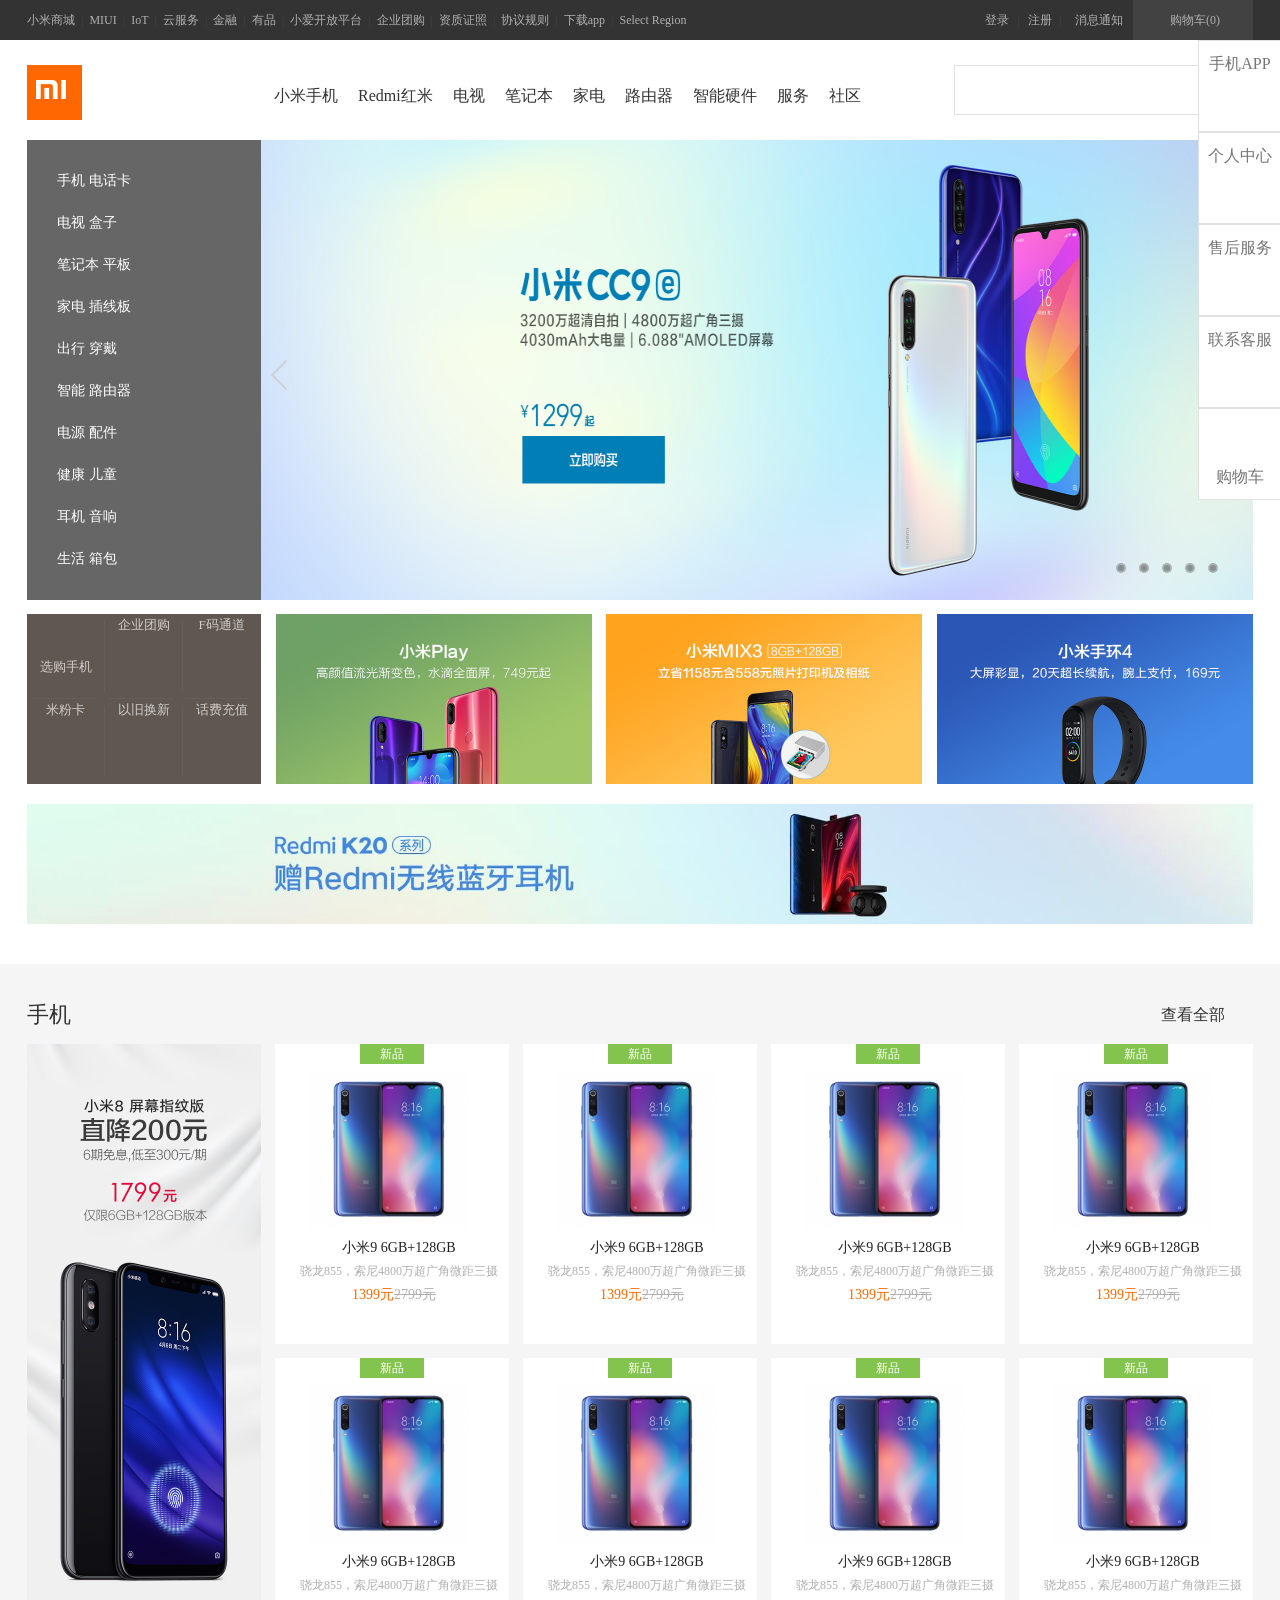
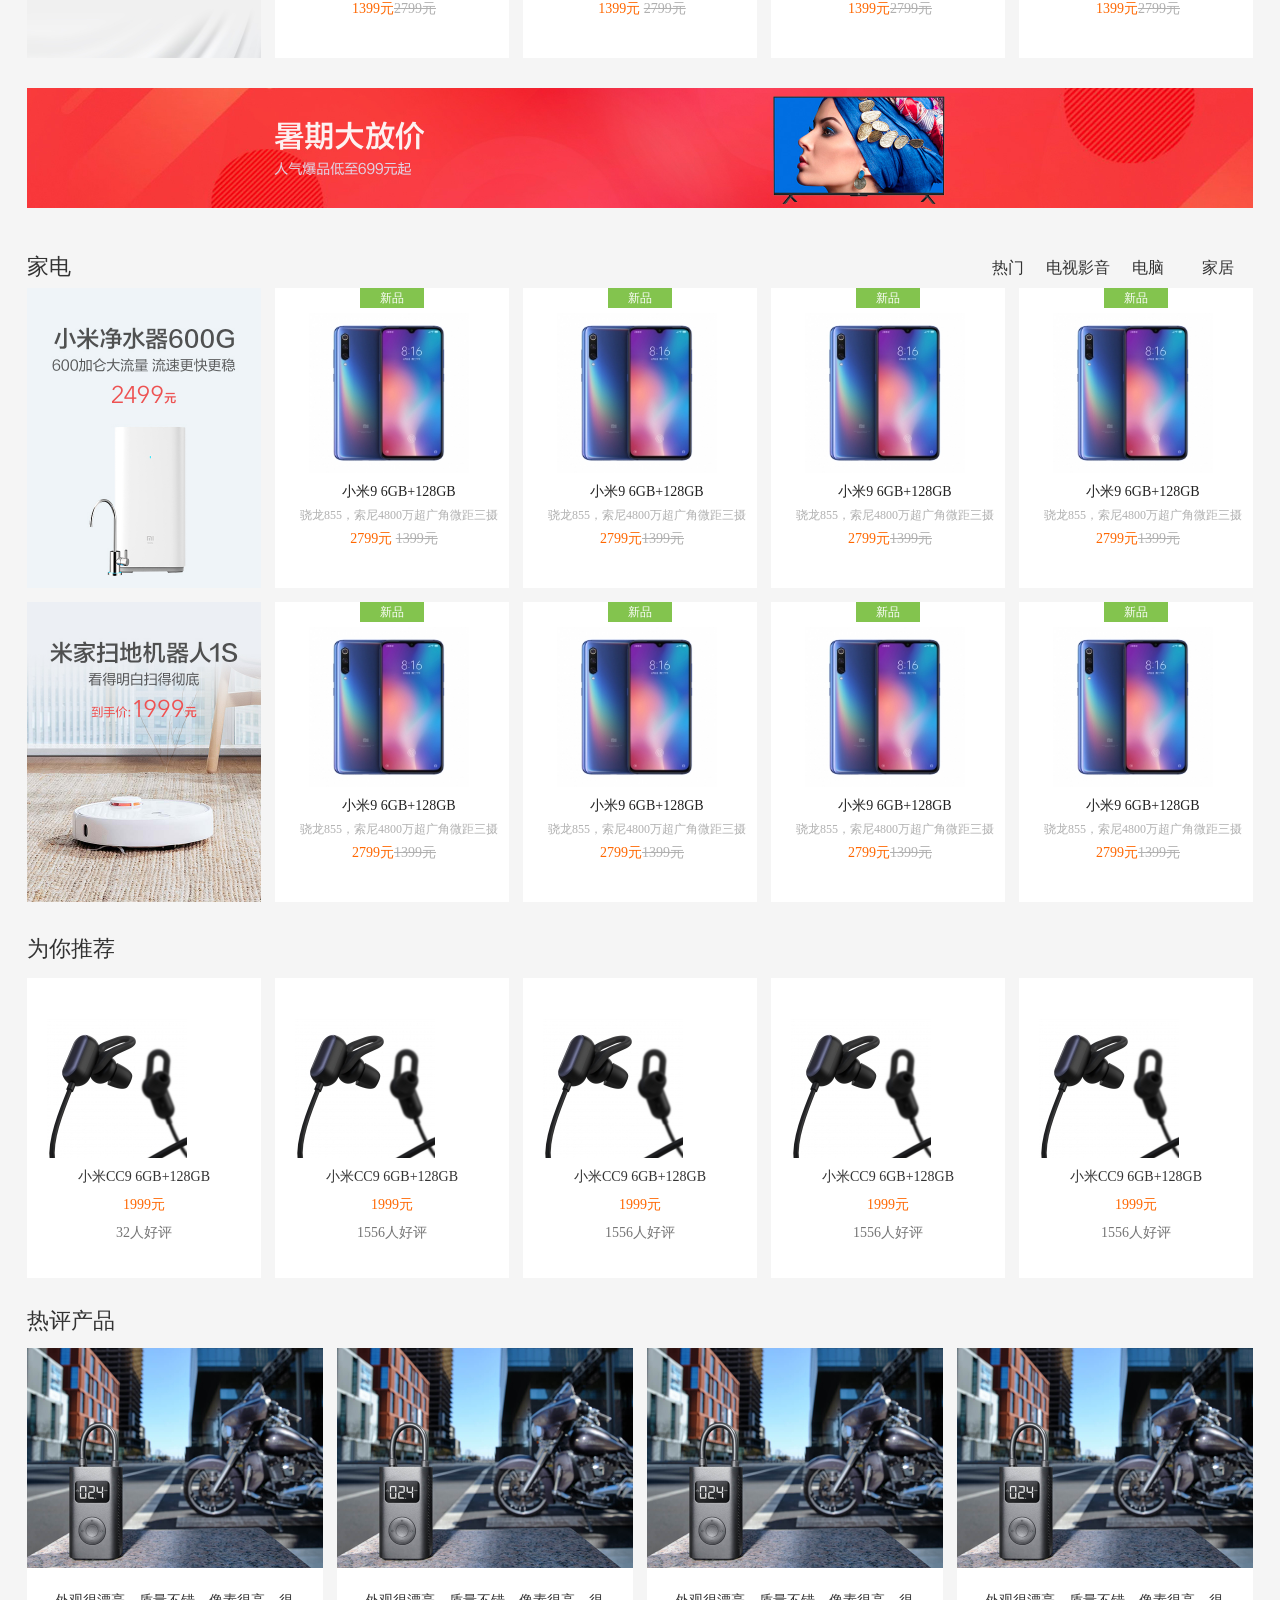
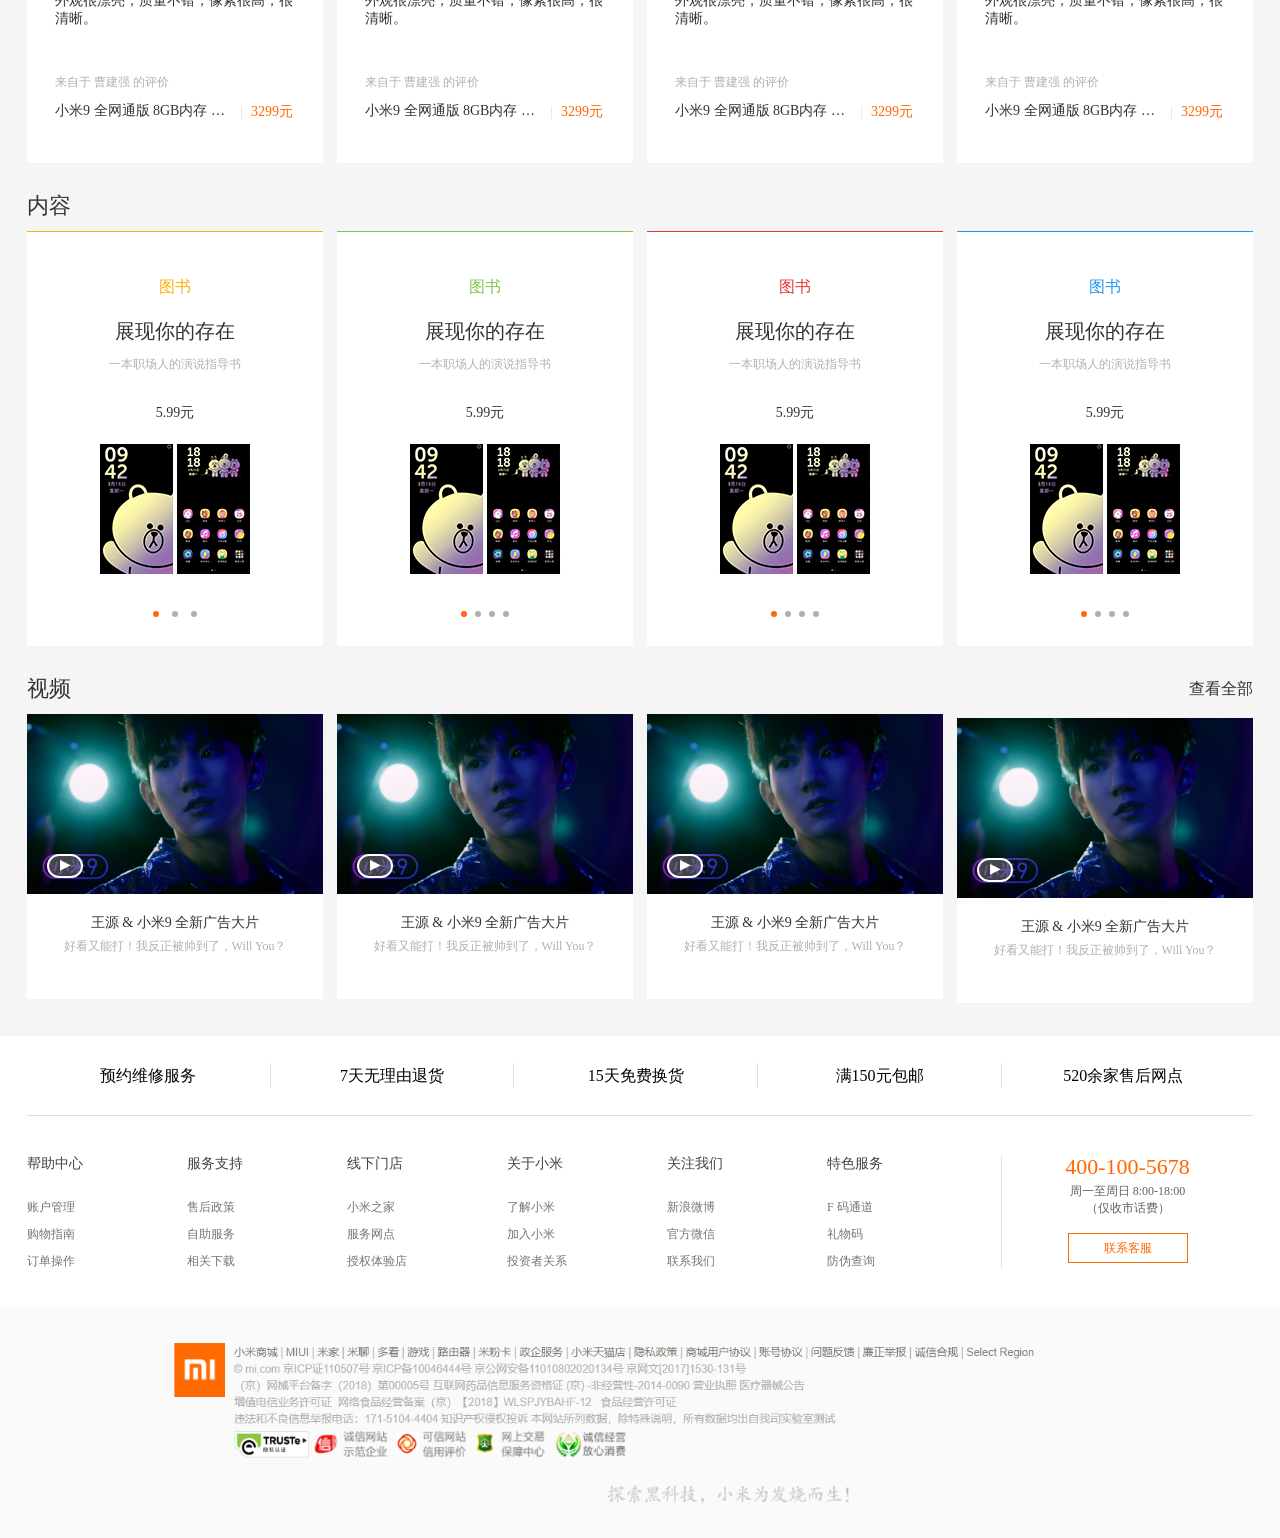
<file: 123/index.html>
<!doctype html>
<html lang="en">
<head>
    <meta charset="UTF-8">
    <meta names="viewport"
          content="width=device-width, user-scalable=no, initial-scale=1.0, maximum-scale=1.0, minimum-scale=1.0">
    <meta http-equiv="X-UA-Compatible" content="ie=edge">
    <title>小米商城 - 小米CC9、小米MIX 3、Redmi K20，小米电视官方网站</title>
    <link rel="stylesheet" href="./xiaomi.css">
    <link rel="stylesheet" href="https://at.alicdn.com/t/font_1303385_2ws49u6u47h.css">
    <link rel="stylesheet" href="https://at.alicdn.com/t/font_1303387_oj8tyqdq9a.css">
    <link rel="stylesheet" href="//at.alicdn.com/t/font_1303387_d3hp3m8s98.css">
    <link rel="stylesheet" href="//at.alicdn.com/t/font_1303387_ptka1k4h9s.css">
    <link rel="stylesheet" href="//at.alicdn.com/t/font_1303387_61enorj7rtx.css">
    <link rel="stylesheet" href="//at.alicdn.com/t/font_1303387_945phf3u0t.css">
    <link rel="stylesheet" href="//at.alicdn.com/t/font_1303387_bhmcpqgx8bw.css">
    <link rel="stylesheet" href="//at.alicdn.com/t/font_1303387_l34leud7vu.css">
</head>
<body>
<div class="site-topbar">
    <div class="container">
        <div class="containerleft">
            <a href=""class="nofollow">小米商城</a>        <span class="sep">|</span>
            <a href=""class="nofollow">MIUI</a>           <span class="sep">|</span>
            <a href=""class="nofollow">IoT</a>            <span class="sep">|</span>
            <a href=""class="nofollow">云服务</a>         <span class="sep">|</span>
            <a href=""class="nofollow">金融</a>           <span class="sep">|</span>
            <a href=""class="nofollow">有品</a>           <span class="sep">|</span>
            <a href=""class="nofollow">小爱开放平台</a>   <span class="sep">|</span>
            <a href=""class="nofollow">企业团购</a>       <span class="sep">|</span>
            <a href=""class="nofollow">资质证照</a>       <span class="sep">|</span>
            <a href=""class="nofollow">协议规则</a>       <span class="sep">|</span>
            <a href=""class="nofollow">下载app
            <span class="box">
            <em></em>
                <img src="img/download.png" alt=""class="download">
                <span class="xmscapp">小米商城APP</span>
            </span></a>        <span class="sep">|</span>
            <a href=""class="nofollow">Select Region</a>
        </div>
        <div class="shopcar">
           <i class="iconfont icon-gouwuchekong"></i>
            <span href="" class="shopcar1">
                购物车(0)
            </span>
            <div class="car">购物车中还没有商品，赶紧选购吧！</div>
        </div>
        <div class="denglu">
            <a href="" class="denglu1">登录</a> <span class="sep1">|</span>
            <a href="" class="denglu1">注册</a> <span class="sep1">|</span>
            <a href="" class="denglu2">消息通知</a>

        </div>

    </div>
</div>


<!--头部-->
<div class="sit-header">
    <div class="container1">
        <div class="logo">
            <img src="img/mi-logo.png" alt="">
        </div>
        <div class="daohanglan">
            <div class="kong"></div>
            <div class="dh">小米手机
                <div class="dhbottom">
                    <div class="xiala">

                        <div class="xiala-box">
                            <div class="boxtop">新品</div>
                            <div class="boximg"><img src="img/boximg1.png" alt=""></div>
                            <div class="boxname">小米CC9</div>
                            <div class="boxjg">1799元起</div>
                        </div>
                        <div class="boxshu"></div>
                        <div class="xiala-box">
                            <div class="boxtop">新品</div>
                            <div class="boximg"><img src="img/boximg1.png" alt=""></div>
                            <div class="boxname">小米CC9</div>
                            <div class="boxjg">1799元起</div>
                        </div>
                        <div class="boxshu"></div><div class="xiala-box">
                            <div class="boxtop">新品</div>
                            <div class="boximg"><img src="img/boximg1.png" alt=""></div>
                            <div class="boxname">小米CC9</div>
                            <div class="boxjg">1799元起</div>
                        </div>
                        <div class="boxshu"></div><div class="xiala-box">
                            <div class="boxtop">新品</div>
                            <div class="boximg"><img src="img/boximg1.png" alt=""></div>
                            <div class="boxname">小米CC9</div>
                            <div class="boxjg">1799元起</div>
                        </div>
                        <div class="boxshu"></div>
                        <div class="xiala-box">
                            <div class="boxtop">新品</div>
                            <div class="boximg"><img src="img/boximg1.png" alt=""></div>
                            <div class="boxname">小米CC9</div>
                            <div class="boxjg">1799元起</div>
                        </div>
                        <div class="boxshu"></div>
                        <div class="xiala-box">
                            <div class="boxtop">新品</div>
                            <div class="boximg"><img src="img/boximg1.png" alt=""></div>
                            <div class="boxname">小米CC9</div>
                            <div class="boxjg">1799元起</div>
                        </div>
                    </div>
                </div></div>
            <div class="dh">Redmi红米
                <div class="dhbottom">
                    <div class="xiala">

                        <div class="xiala-box">
                            <div class="boxtop">新品</div>
                            <div class="boximg"><img src="img/red.jpg" alt=""></div>
                            <div class="boxname">Redmi K20 Pro</div>
                            <div class="boxjg">1799元起</div>
                        </div>
                        <div class="boxshu"></div>
                          <div class="xiala-box">
                            <div class="boxtop">新品</div>
                            <div class="boximg"><img src="img/red.jpg" alt=""></div>
                            <div class="boxname">Redmi K20 Pro</div>
                            <div class="boxjg">1799元起</div>
                        </div>
                         <div class="xiala-box">
                            <div class="boxtop">新品</div>
                            <div class="boximg"><img src="img/red.jpg" alt=""></div>
                            <div class="boxname">Redmi K20 Pro</div>
                            <div class="boxjg">1799元起</div>
                        </div>
                          <div class="xiala-box">
                            <div class="boxtop">新品</div>
                            <div class="boximg"><img src="img/red.jpg" alt=""></div>
                            <div class="boxname">Redmi K20 Pro</div>
                            <div class="boxjg">1799元起</div>
                        </div>
                        <div class="boxshu"></div>
                         <div class="xiala-box">
                            <div class="boxtop">新品</div>
                            <div class="boximg"><img src="img/red.jpg" alt=""></div>
                            <div class="boxname">Redmi K20 Pro</div>
                            <div class="boxjg">1799元起</div>
                        </div>
                        <div class="boxshu"></div>
                         <div class="xiala-box">
                            <div class="boxtop">新品</div>
                            <div class="boximg"><img src="img/red.jpg" alt=""></div>
                            <div class="boxname">Redmi K20 Pro</div>
                            <div class="boxjg">1799元起</div>
                        </div>
                    </div>
                </div></div>
           <div class="dh">电视
            <div class="dhbottom">
                    <div class="xiala">

                        <div class="xiala-box">
                            <div class="boxtop">新品</div>
                            <div class="boximg"><img src="img/dian.jpg" alt=""></div>
                            <div class="boxname">小米全面屏电视E55A</div>
                            <div class="boxjg">1799元起</div>
                        </div>
                        <div class="boxshu"></div>
                         <div class="xiala-box">
                            <div class="boxtop">新品</div>
                            <div class="boximg"><img src="img/dian.jpg" alt=""></div>
                            <div class="boxname">小米全面屏电视E55A</div>
                            <div class="boxjg">1799元起</div>
                        </div>
                         <div class="xiala-box">
                            <div class="boxtop">新品</div>
                            <div class="boximg"><img src="img/dian.jpg" alt=""></div>
                            <div class="boxname">小米全面屏电视E55A</div>
                            <div class="boxjg">1799元起</div>
                        </div>
                         <div class="xiala-box">
                            <div class="boxtop">新品</div>
                            <div class="boximg"><img src="img/dian.jpg" alt=""></div>
                            <div class="boxname">小米全面屏电视E55A</div>
                            <div class="boxjg">1799元起</div>
                        </div>
                        <div class="boxshu"></div>
                        <div class="xiala-box">
                            <div class="boxtop">新品</div>
                            <div class="boximg"><img src="img/dian.jpg" alt=""></div>
                            <div class="boxname">小米全面屏电视E55A</div>
                            <div class="boxjg">1799元起</div>
                        </div>
                        <div class="boxshu"></div>
                        <div class="xiala-box">
                            <div class="boxtop">新品</div>
                            <div class="boximg"><img src="img/dian.jpg" alt=""></div>
                            <div class="boxname">小米全面屏电视E55A</div>
                            <div class="boxjg">1799元起</div>
                        </div>
                    </div>
                </div></div>
            <div class="dh">笔记本
                <div class="dhbottom">
                    <div class="xiala">

                        <div class="xiala-box">
                            <div class="boxtop">新品</div>
                            <div class="boximg"><img src="img/boximg1.png" alt=""></div>
                            <div class="boxname">小米CC9</div>
                            <div class="boxjg">1799元起</div>
                        </div>
                        <div class="boxshu"></div>
                        <div class="xiala-box">
                            <div class="boxtop">新品</div>
                            <div class="boximg"><img src="img/boximg1.png" alt=""></div>
                            <div class="boxname">小米CC9</div>
                            <div class="boxjg">1799元起</div>
                        </div>
                        <div class="boxshu"></div><div class="xiala-box">
                            <div class="boxtop">新品</div>
                            <div class="boximg"><img src="img/boximg1.png" alt=""></div>
                            <div class="boxname">小米CC9</div>
                            <div class="boxjg">1799元起</div>
                        </div>
                        <div class="boxshu"></div><div class="xiala-box">
                            <div class="boxtop">新品</div>
                            <div class="boximg"><img src="img/boximg1.png" alt=""></div>
                            <div class="boxname">小米CC9</div>
                            <div class="boxjg">1799元起</div>
                        </div>
                        <div class="boxshu"></div>
                        <div class="xiala-box">
                            <div class="boxtop">新品</div>
                            <div class="boximg"><img src="img/boximg1.png" alt=""></div>
                            <div class="boxname">小米CC9</div>
                            <div class="boxjg">1799元起</div>
                        </div>
                        <div class="boxshu"></div>
                        <div class="xiala-box">
                            <div class="boxtop">新品</div>
                            <div class="boximg"><img src="img/boximg1.png" alt=""></div>
                            <div class="boxname">小米CC9</div>
                            <div class="boxjg">1799元起</div>
                        </div>
                    </div>
                </div></div>
           <div class="dh">家电
           <div class="dhbottom">
                    <div class="xiala">

                        <div class="xiala-box">
                            <div class="boxtop">新品</div>
                            <div class="boximg"><img src="img/boximg1.png" alt=""></div>
                            <div class="boxname">小米CC9</div>
                            <div class="boxjg">1799元起</div>
                        </div>
                        <div class="boxshu"></div>
                        <div class="xiala-box">
                            <div class="boxtop">新品</div>
                            <div class="boximg"><img src="img/boximg1.png" alt=""></div>
                            <div class="boxname">小米CC9</div>
                            <div class="boxjg">1799元起</div>
                        </div>
                        <div class="boxshu"></div><div class="xiala-box">
                            <div class="boxtop">新品</div>
                            <div class="boximg"><img src="img/boximg1.png" alt=""></div>
                            <div class="boxname">小米CC9</div>
                            <div class="boxjg">1799元起</div>
                        </div>
                        <div class="boxshu"></div><div class="xiala-box">
                            <div class="boxtop">新品</div>
                            <div class="boximg"><img src="img/boximg1.png" alt=""></div>
                            <div class="boxname">小米CC9</div>
                            <div class="boxjg">1799元起</div>
                        </div>
                        <div class="boxshu"></div>
                        <div class="xiala-box">
                            <div class="boxtop">新品</div>
                            <div class="boximg"><img src="img/boximg1.png" alt=""></div>
                            <div class="boxname">小米CC9</div>
                            <div class="boxjg">1799元起</div>
                        </div>
                        <div class="boxshu"></div>
                        <div class="xiala-box">
                            <div class="boxtop">新品</div>
                            <div class="boximg"><img src="img/boximg1.png" alt=""></div>
                            <div class="boxname">小米CC9</div>
                            <div class="boxjg">1799元起</div>
                        </div>
                    </div>
                </div></div>
           <div class="dh">路由器
           <div class="dhbottom">
                    <div class="xiala">

                        <div class="xiala-box">
                            <div class="boxtop">新品</div>
                            <div class="boximg"><img src="img/boximg1.png" alt=""></div>
                            <div class="boxname">小米CC9</div>
                            <div class="boxjg">1799元起</div>
                        </div>
                        <div class="boxshu"></div>
                        <div class="xiala-box">
                            <div class="boxtop">新品</div>
                            <div class="boximg"><img src="img/boximg1.png" alt=""></div>
                            <div class="boxname">小米CC9</div>
                            <div class="boxjg">1799元起</div>
                        </div>
                        <div class="boxshu"></div><div class="xiala-box">
                            <div class="boxtop">新品</div>
                            <div class="boximg"><img src="img/boximg1.png" alt=""></div>
                            <div class="boxname">小米CC9</div>
                            <div class="boxjg">1799元起</div>
                        </div>
                        <div class="boxshu"></div><div class="xiala-box">
                            <div class="boxtop">新品</div>
                            <div class="boximg"><img src="img/boximg1.png" alt=""></div>
                            <div class="boxname">小米CC9</div>
                            <div class="boxjg">1799元起</div>
                        </div>
                        <div class="boxshu"></div>
                        <div class="xiala-box">
                            <div class="boxtop">新品</div>
                            <div class="boximg"><img src="img/boximg1.png" alt=""></div>
                            <div class="boxname">小米CC9</div>
                            <div class="boxjg">1799元起</div>
                        </div>
                        <div class="boxshu"></div>
                        <div class="xiala-box">
                            <div class="boxtop">新品</div>
                            <div class="boximg"><img src="img/boximg1.png" alt=""></div>
                            <div class="boxname">小米CC9</div>
                            <div class="boxjg">1799元起</div>
                        </div>
                    </div>
                </div></div>
            <div class="dh">智能硬件
            <div class="dhbottom">
                    <div class="xiala">

                        <div class="xiala-box">
                            <div class="boxtop">新品</div>
                            <div class="boximg"><img src="img/boximg1.png" alt=""></div>
                            <div class="boxname">小米CC9</div>
                            <div class="boxjg">1799元起</div>
                        </div>
                        <div class="boxshu"></div>
                        <div class="xiala-box">
                            <div class="boxtop">新品</div>
                            <div class="boximg"><img src="img/boximg1.png" alt=""></div>
                            <div class="boxname">小米CC9</div>
                            <div class="boxjg">1799元起</div>
                        </div>
                        <div class="boxshu"></div><div class="xiala-box">
                            <div class="boxtop">新品</div>
                            <div class="boximg"><img src="img/boximg1.png" alt=""></div>
                            <div class="boxname">小米CC9</div>
                            <div class="boxjg">1799元起</div>
                        </div>
                        <div class="boxshu"></div><div class="xiala-box">
                            <div class="boxtop">新品</div>
                            <div class="boximg"><img src="img/boximg1.png" alt=""></div>
                            <div class="boxname">小米CC9</div>
                            <div class="boxjg">1799元起</div>
                        </div>
                        <div class="boxshu"></div>
                        <div class="xiala-box">
                            <div class="boxtop">新品</div>
                            <div class="boximg"><img src="img/boximg1.png" alt=""></div>
                            <div class="boxname">小米CC9</div>
                            <div class="boxjg">1799元起</div>
                        </div>
                        <div class="boxshu"></div>
                        <div class="xiala-box">
                            <div class="boxtop">新品</div>
                            <div class="boximg"><img src="img/boximg1.png" alt=""></div>
                            <div class="boxname">小米CC9</div>
                            <div class="boxjg">1799元起</div>
                        </div>
                    </div>
                </div></div>
            <div class="dh">服务</div>

           <div class="dh">社区</div>

        </div>
         <div class="header-search">
             <input type="text">
             <div class="sou">
                <i class="iconfont icon-8search"></i>
             </div>
         </div>
    </div>
</div>


<!--    轮播图-->
    <div class="lunbo">
        <div class="lunboleft">
            <div class="lunboleft1"><a href="" class="zi">手机 电话卡 <i class="iconfont icon-jiantou-you-cuxiantiao"></i></a>
                <div class="ziright">
                    <div class="zirightimg">
                        <div class="zitu"><img src="img/zitu1.png" alt=""></div>
                        <div class="zizi">小米CC9</div>
                    </div>
                    <div class="zirightimg">
                        <div class="zitu"><img src="img/zitu1.png" alt=""></div>
                        <div class="zizi">小米CC9</div>
                    </div>
                    <div class="zirightimg">
                        <div class="zitu"><img src="img/zitu1.png" alt=""></div>
                        <div class="zizi">小米CC9</div>
                    </div>
                    <div class="zirightimg">
                        <div class="zitu"><img src="img/zitu1.png" alt=""></div>
                        <div class="zizi">小米CC9</div>
                    </div>
                    <div class="zirightimg">
                        <div class="zitu"><img src="img/zitu1.png" alt=""></div>
                        <div class="zizi">小米CC9</div>
                    </div>
                    <div class="zirightimg">
                        <div class="zitu"><img src="img/zitu1.png" alt=""></div>
                        <div class="zizi">小米CC9</div>
                    </div>
                    <div class="zirightimg">
                        <div class="zitu"><img src="img/zitu1.png" alt=""></div>
                        <div class="zizi">小米CC9</div>
                    </div>
                    <div class="zirightimg">
                        <div class="zitu"><img src="img/zitu1.png" alt=""></div>
                        <div class="zizi">小米CC9</div>
                    </div>
                    <div class="zirightimg">
                        <div class="zitu"><img src="img/zitu1.png" alt=""></div>
                        <div class="zizi">小米CC9</div>
                    </div>
                    <div class="zirightimg">
                        <div class="zitu"><img src="img/zitu1.png" alt=""></div>
                        <div class="zizi">小米CC9</div>
                    </div>
                    <div class="zirightimg">
                        <div class="zitu"><img src="img/zitu1.png" alt=""></div>
                        <div class="zizi">小米CC9</div>
                    </div>
                    <div class="zirightimg">
                        <div class="zitu"><img src="img/zitu1.png" alt=""></div>
                        <div class="zizi">小米CC9</div>
                    </div>
                    <div class="zirightimg">
                        <div class="zitu"><img src="img/zitu1.png" alt=""></div>
                        <div class="zizi">小米CC9</div>
                    </div>
                    <div class="zirightimg">
                        <div class="zitu"><img src="img/zitu1.png" alt=""></div>
                        <div class="zizi">小米CC9</div>
                    </div>
                    <div class="zirightimg">
                        <div class="zitu"><img src="img/zitu1.png" alt=""></div>
                        <div class="zizi">小米CC9</div>
                    </div>
                    <div class="zirightimg">
                        <div class="zitu"><img src="img/zitu1.png" alt=""></div>
                        <div class="zizi">小米CC9</div>
                    </div>
                    <div class="zirightimg">
                        <div class="zitu"><img src="img/zitu1.png" alt=""></div>
                        <div class="zizi">小米CC9</div>
                    </div>
                    <div class="zirightimg">
                        <div class="zitu"><img src="img/zitu1.png" alt=""></div>
                        <div class="zizi">小米CC9</div>
                    </div>
                    <div class="zirightimg">
                        <div class="zitu"><img src="img/zitu1.png" alt=""></div>
                        <div class="zizi">小米CC9</div>
                    </div>
                    <div class="zirightimg">
                        <div class="zitu"><img src="img/zitu1.png" alt=""></div>
                        <div class="zizi">小米CC9</div>
                    </div>
                    <div class="zirightimg">
                        <div class="zitu"><img src="img/zitu1.png" alt=""></div>
                        <div class="zizi">小米CC9</div>
                    </div>
                    <div class="zirightimg">
                        <div class="zitu"><img src="img/zitu1.png" alt=""></div>
                        <div class="zizi">小米CC9</div>
                    </div>
                    <div class="zirightimg">
                        <div class="zitu"><img src="img/zitu1.png" alt=""></div>
                        <div class="zizi">小米CC9</div>
                    </div>

                </div></div>
             <div class="lunboleft1"><a href="" class="zi">电视 盒子 <i class="iconfont icon-jiantou-you-cuxiantiao"></i></a><div class="ziright">
                    <div class="zirightimg">
                        <div class="zitu"><img src="img/dianshi.jpg" alt=""></div>
                        <div class="zizi">米家投影电视</div>
                    </div>
                     <div class="zirightimg">
                        <div class="zitu"><img src="img/dianshi.jpg" alt=""></div>
                        <div class="zizi">米家投影电视</div>
                    </div>
                    <div class="zirightimg">
                        <div class="zitu"><img src="img/dianshi.jpg" alt=""></div>
                        <div class="zizi">米家投影电视</div>
                    </div>
                    <div class="zirightimg">
                        <div class="zitu"><img src="img/dianshi.jpg" alt=""></div>
                        <div class="zizi">米家投影电视</div>
                    </div>
                     <div class="zirightimg">
                        <div class="zitu"><img src="img/dianshi.jpg" alt=""></div>
                        <div class="zizi">米家投影电视</div>
                    </div>
                     <div class="zirightimg">
                        <div class="zitu"><img src="img/dianshi.jpg" alt=""></div>
                        <div class="zizi">米家投影电视</div>
                    </div>
                     <div class="zirightimg">
                        <div class="zitu"><img src="img/dianshi.jpg" alt=""></div>
                        <div class="zizi">米家投影电视</div>
                    </div>
                     <div class="zirightimg">
                        <div class="zitu"><img src="img/dianshi.jpg" alt=""></div>
                        <div class="zizi">米家投影电视</div>
                    </div>
                    <div class="zirightimg">
                        <div class="zitu"><img src="img/dianshi.jpg" alt=""></div>
                        <div class="zizi">米家投影电视</div>
                    </div>
                     <div class="zirightimg">
                        <div class="zitu"><img src="img/dianshi.jpg" alt=""></div>
                        <div class="zizi">米家投影电视</div>
                    </div>
                     <div class="zirightimg">
                        <div class="zitu"><img src="img/dianshi.jpg" alt=""></div>
                        <div class="zizi">米家投影电视</div>
                    </div>
                    <div class="zirightimg">
                        <div class="zitu"><img src="img/dianshi.jpg" alt=""></div>
                        <div class="zizi">米家投影电视</div>
                    </div>
                     <div class="zirightimg">
                        <div class="zitu"><img src="img/dianshi.jpg" alt=""></div>
                        <div class="zizi">米家投影电视</div>
                    </div>
                    <div class="zirightimg">
                        <div class="zitu"><img src="img/dianshi.jpg" alt=""></div>
                        <div class="zizi">米家投影电视</div>
                    </div>
                   <div class="zirightimg">
                        <div class="zitu"><img src="img/dianshi.jpg" alt=""></div>
                        <div class="zizi">米家投影电视</div>
                    </div>
                    <div class="zirightimg">
                        <div class="zitu"><img src="img/dianshi.jpg" alt=""></div>
                        <div class="zizi">米家投影电视</div>
                    </div>
                     <div class="zirightimg">
                        <div class="zitu"><img src="img/dianshi.jpg" alt=""></div>
                        <div class="zizi">米家投影电视</div>
                    </div>
                     <div class="zirightimg">
                        <div class="zitu"><img src="img/dianshi.jpg" alt=""></div>
                        <div class="zizi">米家投影电视</div>
                    </div>
                    <div class="zirightimg">
                        <div class="zitu"><img src="img/dianshi.jpg" alt=""></div>
                        <div class="zizi">米家投影电视</div>
                    </div>
                     <div class="zirightimg">
                        <div class="zitu"><img src="img/dianshi.jpg" alt=""></div>
                        <div class="zizi">米家投影电视</div>
                    </div>
                     <div class="zirightimg">
                        <div class="zitu"><img src="img/dianshi.jpg" alt=""></div>
                        <div class="zizi">米家投影电视</div>
                    </div>
                    <div class="zirightimg">
                        <div class="zitu"><img src="img/dianshi.jpg" alt=""></div>
                        <div class="zizi">米家投影电视</div>
                    </div>
                     <div class="zirightimg">
                        <div class="zitu"><img src="img/dianshi.jpg" alt=""></div>
                        <div class="zizi">米家投影电视</div>
                    </div>

                </div></div>
             <div class="lunboleft1"><a href="" class="zi">笔记本 平板 <i class="iconfont icon-jiantou-you-cuxiantiao"></i></a><div class="ziright">
                    <div class="zirightimg">
                        <div class="zitu"><img src="img/pingban.jpg" alt=""></div>
                        <div class="zizi">小米笔记本15.6"</div>
                    </div>
                     <div class="zirightimg">
                        <div class="zitu"><img src="img/pingban.jpg" alt=""></div>
                        <div class="zizi">小米笔记本15.6"</div>
                    </div>
                    <div class="zirightimg">
                        <div class="zitu"><img src="img/pingban.jpg" alt=""></div>
                        <div class="zizi">小米笔记本15.6"</div>
                    </div>
                     <div class="zirightimg">
                        <div class="zitu"><img src="img/pingban.jpg" alt=""></div>
                        <div class="zizi">小米笔记本15.6"</div>
                    </div>
                     <div class="zirightimg">
                        <div class="zitu"><img src="img/pingban.jpg" alt=""></div>
                        <div class="zizi">小米笔记本15.6"</div>
                    </div>
                    <div class="zirightimg">
                        <div class="zitu"><img src="img/pingban.jpg" alt=""></div>
                        <div class="zizi">小米笔记本15.6"</div>
                    </div>
                    <div class="zirightimg">
                        <div class="zitu"><img src="img/pingban.jpg" alt=""></div>
                        <div class="zizi">小米笔记本15.6"</div>
                    </div>
                     <div class="zirightimg">
                        <div class="zitu"><img src="img/pingban.jpg" alt=""></div>
                        <div class="zizi">小米笔记本15.6"</div>
                    </div>
                    <div class="zirightimg">
                        <div class="zitu"><img src="img/pingban.jpg" alt=""></div>
                        <div class="zizi">小米笔记本15.6"</div>
                    </div>
                    <div class="zirightimg">
                        <div class="zitu"><img src="img/pingban.jpg" alt=""></div>
                        <div class="zizi">小米笔记本15.6"</div>
                    </div>
                    <div class="zirightimg">
                        <div class="zitu"><img src="img/pingban.jpg" alt=""></div>
                        <div class="zizi">小米笔记本15.6"</div>
                    </div>
                    <div class="zirightimg">
                        <div class="zitu"><img src="img/pingban.jpg" alt=""></div>
                        <div class="zizi">小米笔记本15.6"</div>
                    </div>
                     <div class="zirightimg">
                        <div class="zitu"><img src="img/pingban.jpg" alt=""></div>
                        <div class="zizi">小米笔记本15.6"</div>
                    </div>
                     <div class="zirightimg">
                        <div class="zitu"><img src="img/pingban.jpg" alt=""></div>
                        <div class="zizi">小米笔记本15.6"</div>
                    </div>
                     <div class="zirightimg">
                        <div class="zitu"><img src="img/pingban.jpg" alt=""></div>
                        <div class="zizi">小米笔记本15.6"</div>
                    </div>
                    <div class="zirightimg">
                        <div class="zitu"><img src="img/pingban.jpg" alt=""></div>
                        <div class="zizi">小米笔记本15.6"</div>
                    </div>
                     <div class="zirightimg">
                        <div class="zitu"><img src="img/pingban.jpg" alt=""></div>
                        <div class="zizi">小米笔记本15.6"</div>
                    </div>
                    <div class="zirightimg">
                        <div class="zitu"><img src="img/pingban.jpg" alt=""></div>
                        <div class="zizi">小米笔记本15.6"</div>
                    </div>
                     <div class="zirightimg">
                        <div class="zitu"><img src="img/pingban.jpg" alt=""></div>
                        <div class="zizi">小米笔记本15.6"</div>
                    </div>
                     <div class="zirightimg">
                        <div class="zitu"><img src="img/pingban.jpg" alt=""></div>
                        <div class="zizi">小米笔记本15.6"</div>
                    </div>
                     <div class="zirightimg">
                        <div class="zitu"><img src="img/pingban.jpg" alt=""></div>
                        <div class="zizi">小米笔记本15.6"</div>
                    </div>
                     <div class="zirightimg">
                        <div class="zitu"><img src="img/pingban.jpg" alt=""></div>
                        <div class="zizi">小米笔记本15.6"</div>
                    </div>
                     <div class="zirightimg">
                        <div class="zitu"><img src="img/pingban.jpg" alt=""></div>
                        <div class="zizi">小米笔记本15.6"</div>
                    </div>

                </div></div>
             <div class="lunboleft1"><a href="" class="zi">家电 插线板 <i class="iconfont icon-jiantou-you-cuxiantiao"></i></a><div class="ziright">
                    <div class="zirightimg">
                        <div class="zitu"><img src="img/daosao.jpg" alt=""></div>
                        <div class="zizi">扫地机器人</div>
                    </div>
                      <div class="zirightimg">
                        <div class="zitu"><img src="img/daosao.jpg" alt=""></div>
                        <div class="zizi">扫地机器人</div>
                    </div>
                     <div class="zirightimg">
                        <div class="zitu"><img src="img/daosao.jpg" alt=""></div>
                        <div class="zizi">扫地机器人</div>
                    </div>
                     <div class="zirightimg">
                        <div class="zitu"><img src="img/daosao.jpg" alt=""></div>
                        <div class="zizi">扫地机器人</div>
                    </div>
                     <div class="zirightimg">
                        <div class="zitu"><img src="img/daosao.jpg" alt=""></div>
                        <div class="zizi">扫地机器人</div>
                    </div>
                      <div class="zirightimg">
                        <div class="zitu"><img src="img/daosao.jpg" alt=""></div>
                        <div class="zizi">扫地机器人</div>
                    </div>
                      <div class="zirightimg">
                        <div class="zitu"><img src="img/daosao.jpg" alt=""></div>
                        <div class="zizi">扫地机器人</div>
                    </div>
                     <div class="zirightimg">
                        <div class="zitu"><img src="img/daosao.jpg" alt=""></div>
                        <div class="zizi">扫地机器人</div>
                    </div>
                      <div class="zirightimg">
                        <div class="zitu"><img src="img/daosao.jpg" alt=""></div>
                        <div class="zizi">扫地机器人</div>
                    </div>
                     <div class="zirightimg">
                        <div class="zitu"><img src="img/daosao.jpg" alt=""></div>
                        <div class="zizi">扫地机器人</div>
                    </div>
                      <div class="zirightimg">
                        <div class="zitu"><img src="img/daosao.jpg" alt=""></div>
                        <div class="zizi">扫地机器人</div>
                    </div>
                     <div class="zirightimg">
                        <div class="zitu"><img src="img/daosao.jpg" alt=""></div>
                        <div class="zizi">扫地机器人</div>
                    </div>
                      <div class="zirightimg">
                        <div class="zitu"><img src="img/daosao.jpg" alt=""></div>
                        <div class="zizi">扫地机器人</div>
                    </div>
                      <div class="zirightimg">
                        <div class="zitu"><img src="img/daosao.jpg" alt=""></div>
                        <div class="zizi">扫地机器人</div>
                    </div>
                     <div class="zirightimg">
                        <div class="zitu"><img src="img/daosao.jpg" alt=""></div>
                        <div class="zizi">扫地机器人</div>
                    </div>
                     <div class="zirightimg">
                        <div class="zitu"><img src="img/daosao.jpg" alt=""></div>
                        <div class="zizi">扫地机器人</div>
                    </div>
                      <div class="zirightimg">
                        <div class="zitu"><img src="img/daosao.jpg" alt=""></div>
                        <div class="zizi">扫地机器人</div>
                    </div>
                      <div class="zirightimg">
                        <div class="zitu"><img src="img/daosao.jpg" alt=""></div>
                        <div class="zizi">扫地机器人</div>
                    </div>
                      <div class="zirightimg">
                        <div class="zitu"><img src="img/daosao.jpg" alt=""></div>
                        <div class="zizi">扫地机器人</div>
                    </div>
                      <div class="zirightimg">
                        <div class="zitu"><img src="img/daosao.jpg" alt=""></div>
                        <div class="zizi">扫地机器人</div>
                    </div>
                      <div class="zirightimg">
                        <div class="zitu"><img src="img/daosao.jpg" alt=""></div>
                        <div class="zizi">扫地机器人</div>
                    </div>
                      <div class="zirightimg">
                        <div class="zitu"><img src="img/daosao.jpg" alt=""></div>
                        <div class="zizi">扫地机器人</div>
                    </div>
                      <div class="zirightimg">
                        <div class="zitu"><img src="img/daosao.jpg" alt=""></div>
                        <div class="zizi">扫地机器人</div>
                    </div>

                </div></div>
             <div class="lunboleft1"><a href="" class="zi">出行 穿戴 <i class="iconfont icon-jiantou-you-cuxiantiao"></i></a><div class="ziright">
                    <div class="zirightimg">
                        <div class="zitu"><img src="img/zitu1.png" alt=""></div>
                        <div class="zizi">小米CC9</div>
                    </div>
                    <div class="zirightimg">
                        <div class="zitu"><img src="img/zitu1.png" alt=""></div>
                        <div class="zizi">小米CC9</div>
                    </div>
                    <div class="zirightimg">
                        <div class="zitu"><img src="img/zitu1.png" alt=""></div>
                        <div class="zizi">小米CC9</div>
                    </div>
                    <div class="zirightimg">
                        <div class="zitu"><img src="img/zitu1.png" alt=""></div>
                        <div class="zizi">小米CC9</div>
                    </div>
                    <div class="zirightimg">
                        <div class="zitu"><img src="img/zitu1.png" alt=""></div>
                        <div class="zizi">小米CC9</div>
                    </div>
                    <div class="zirightimg">
                        <div class="zitu"><img src="img/zitu1.png" alt=""></div>
                        <div class="zizi">小米CC9</div>
                    </div>
                    <div class="zirightimg">
                        <div class="zitu"><img src="img/zitu1.png" alt=""></div>
                        <div class="zizi">小米CC9</div>
                    </div>
                    <div class="zirightimg">
                        <div class="zitu"><img src="img/zitu1.png" alt=""></div>
                        <div class="zizi">小米CC9</div>
                    </div>
                    <div class="zirightimg">
                        <div class="zitu"><img src="img/zitu1.png" alt=""></div>
                        <div class="zizi">小米CC9</div>
                    </div>
                    <div class="zirightimg">
                        <div class="zitu"><img src="img/zitu1.png" alt=""></div>
                        <div class="zizi">小米CC9</div>
                    </div>
                    <div class="zirightimg">
                        <div class="zitu"><img src="img/zitu1.png" alt=""></div>
                        <div class="zizi">小米CC9</div>
                    </div>
                    <div class="zirightimg">
                        <div class="zitu"><img src="img/zitu1.png" alt=""></div>
                        <div class="zizi">小米CC9</div>
                    </div>
                    <div class="zirightimg">
                        <div class="zitu"><img src="img/zitu1.png" alt=""></div>
                        <div class="zizi">小米CC9</div>
                    </div>
                    <div class="zirightimg">
                        <div class="zitu"><img src="img/zitu1.png" alt=""></div>
                        <div class="zizi">小米CC9</div>
                    </div>
                    <div class="zirightimg">
                        <div class="zitu"><img src="img/zitu1.png" alt=""></div>
                        <div class="zizi">小米CC9</div>
                    </div>
                    <div class="zirightimg">
                        <div class="zitu"><img src="img/zitu1.png" alt=""></div>
                        <div class="zizi">小米CC9</div>
                    </div>
                    <div class="zirightimg">
                        <div class="zitu"><img src="img/zitu1.png" alt=""></div>
                        <div class="zizi">小米CC9</div>
                    </div>
                    <div class="zirightimg">
                        <div class="zitu"><img src="img/zitu1.png" alt=""></div>
                        <div class="zizi">小米CC9</div>
                    </div>
                    <div class="zirightimg">
                        <div class="zitu"><img src="img/zitu1.png" alt=""></div>
                        <div class="zizi">小米CC9</div>
                    </div>
                    <div class="zirightimg">
                        <div class="zitu"><img src="img/zitu1.png" alt=""></div>
                        <div class="zizi">小米CC9</div>
                    </div>
                    <div class="zirightimg">
                        <div class="zitu"><img src="img/zitu1.png" alt=""></div>
                        <div class="zizi">小米CC9</div>
                    </div>
                    <div class="zirightimg">
                        <div class="zitu"><img src="img/zitu1.png" alt=""></div>
                        <div class="zizi">小米CC9</div>
                    </div>
                    <div class="zirightimg">
                        <div class="zitu"><img src="img/zitu1.png" alt=""></div>
                        <div class="zizi">小米CC9</div>
                    </div>

                </div></div>
             <div class="lunboleft1"><a href="" class="zi">智能 路由器 <i class="iconfont icon-jiantou-you-cuxiantiao"></i></a><div class="ziright">
                    <div class="zirightimg">
                        <div class="zitu"><img src="img/zitu1.png" alt=""></div>
                        <div class="zizi">小米CC9</div>
                    </div>
                    <div class="zirightimg">
                        <div class="zitu"><img src="img/zitu1.png" alt=""></div>
                        <div class="zizi">小米CC9</div>
                    </div>
                    <div class="zirightimg">
                        <div class="zitu"><img src="img/zitu1.png" alt=""></div>
                        <div class="zizi">小米CC9</div>
                    </div>
                    <div class="zirightimg">
                        <div class="zitu"><img src="img/zitu1.png" alt=""></div>
                        <div class="zizi">小米CC9</div>
                    </div>
                    <div class="zirightimg">
                        <div class="zitu"><img src="img/zitu1.png" alt=""></div>
                        <div class="zizi">小米CC9</div>
                    </div>
                    <div class="zirightimg">
                        <div class="zitu"><img src="img/zitu1.png" alt=""></div>
                        <div class="zizi">小米CC9</div>
                    </div>
                    <div class="zirightimg">
                        <div class="zitu"><img src="img/zitu1.png" alt=""></div>
                        <div class="zizi">小米CC9</div>
                    </div>
                    <div class="zirightimg">
                        <div class="zitu"><img src="img/zitu1.png" alt=""></div>
                        <div class="zizi">小米CC9</div>
                    </div>
                    <div class="zirightimg">
                        <div class="zitu"><img src="img/zitu1.png" alt=""></div>
                        <div class="zizi">小米CC9</div>
                    </div>
                    <div class="zirightimg">
                        <div class="zitu"><img src="img/zitu1.png" alt=""></div>
                        <div class="zizi">小米CC9</div>
                    </div>
                    <div class="zirightimg">
                        <div class="zitu"><img src="img/zitu1.png" alt=""></div>
                        <div class="zizi">小米CC9</div>
                    </div>
                    <div class="zirightimg">
                        <div class="zitu"><img src="img/zitu1.png" alt=""></div>
                        <div class="zizi">小米CC9</div>
                    </div>
                    <div class="zirightimg">
                        <div class="zitu"><img src="img/zitu1.png" alt=""></div>
                        <div class="zizi">小米CC9</div>
                    </div>
                    <div class="zirightimg">
                        <div class="zitu"><img src="img/zitu1.png" alt=""></div>
                        <div class="zizi">小米CC9</div>
                    </div>
                    <div class="zirightimg">
                        <div class="zitu"><img src="img/zitu1.png" alt=""></div>
                        <div class="zizi">小米CC9</div>
                    </div>
                    <div class="zirightimg">
                        <div class="zitu"><img src="img/zitu1.png" alt=""></div>
                        <div class="zizi">小米CC9</div>
                    </div>
                    <div class="zirightimg">
                        <div class="zitu"><img src="img/zitu1.png" alt=""></div>
                        <div class="zizi">小米CC9</div>
                    </div>
                    <div class="zirightimg">
                        <div class="zitu"><img src="img/zitu1.png" alt=""></div>
                        <div class="zizi">小米CC9</div>
                    </div>
                    <div class="zirightimg">
                        <div class="zitu"><img src="img/zitu1.png" alt=""></div>
                        <div class="zizi">小米CC9</div>
                    </div>
                    <div class="zirightimg">
                        <div class="zitu"><img src="img/zitu1.png" alt=""></div>
                        <div class="zizi">小米CC9</div>
                    </div>
                    <div class="zirightimg">
                        <div class="zitu"><img src="img/zitu1.png" alt=""></div>
                        <div class="zizi">小米CC9</div>
                    </div>
                    <div class="zirightimg">
                        <div class="zitu"><img src="img/zitu1.png" alt=""></div>
                        <div class="zizi">小米CC9</div>
                    </div>
                    <div class="zirightimg">
                        <div class="zitu"><img src="img/zitu1.png" alt=""></div>
                        <div class="zizi">小米CC9</div>
                    </div>

                </div></div>
             <div class="lunboleft1"><a href="" class="zi">电源 配件 <i class="iconfont icon-jiantou-you-cuxiantiao"></i></a><div class="ziright">
                    <div class="zirightimg">
                        <div class="zitu"><img src="img/zitu1.png" alt=""></div>
                        <div class="zizi">小米CC9</div>
                    </div>
                    <div class="zirightimg">
                        <div class="zitu"><img src="img/zitu1.png" alt=""></div>
                        <div class="zizi">小米CC9</div>
                    </div>
                    <div class="zirightimg">
                        <div class="zitu"><img src="img/zitu1.png" alt=""></div>
                        <div class="zizi">小米CC9</div>
                    </div>
                    <div class="zirightimg">
                        <div class="zitu"><img src="img/zitu1.png" alt=""></div>
                        <div class="zizi">小米CC9</div>
                    </div>
                    <div class="zirightimg">
                        <div class="zitu"><img src="img/zitu1.png" alt=""></div>
                        <div class="zizi">小米CC9</div>
                    </div>
                    <div class="zirightimg">
                        <div class="zitu"><img src="img/zitu1.png" alt=""></div>
                        <div class="zizi">小米CC9</div>
                    </div>
                    <div class="zirightimg">
                        <div class="zitu"><img src="img/zitu1.png" alt=""></div>
                        <div class="zizi">小米CC9</div>
                    </div>
                    <div class="zirightimg">
                        <div class="zitu"><img src="img/zitu1.png" alt=""></div>
                        <div class="zizi">小米CC9</div>
                    </div>
                    <div class="zirightimg">
                        <div class="zitu"><img src="img/zitu1.png" alt=""></div>
                        <div class="zizi">小米CC9</div>
                    </div>
                    <div class="zirightimg">
                        <div class="zitu"><img src="img/zitu1.png" alt=""></div>
                        <div class="zizi">小米CC9</div>
                    </div>
                    <div class="zirightimg">
                        <div class="zitu"><img src="img/zitu1.png" alt=""></div>
                        <div class="zizi">小米CC9</div>
                    </div>
                    <div class="zirightimg">
                        <div class="zitu"><img src="img/zitu1.png" alt=""></div>
                        <div class="zizi">小米CC9</div>
                    </div>
                    <div class="zirightimg">
                        <div class="zitu"><img src="img/zitu1.png" alt=""></div>
                        <div class="zizi">小米CC9</div>
                    </div>
                    <div class="zirightimg">
                        <div class="zitu"><img src="img/zitu1.png" alt=""></div>
                        <div class="zizi">小米CC9</div>
                    </div>
                    <div class="zirightimg">
                        <div class="zitu"><img src="img/zitu1.png" alt=""></div>
                        <div class="zizi">小米CC9</div>
                    </div>
                    <div class="zirightimg">
                        <div class="zitu"><img src="img/zitu1.png" alt=""></div>
                        <div class="zizi">小米CC9</div>
                    </div>
                    <div class="zirightimg">
                        <div class="zitu"><img src="img/zitu1.png" alt=""></div>
                        <div class="zizi">小米CC9</div>
                    </div>
                    <div class="zirightimg">
                        <div class="zitu"><img src="img/zitu1.png" alt=""></div>
                        <div class="zizi">小米CC9</div>
                    </div>
                    <div class="zirightimg">
                        <div class="zitu"><img src="img/zitu1.png" alt=""></div>
                        <div class="zizi">小米CC9</div>
                    </div>
                    <div class="zirightimg">
                        <div class="zitu"><img src="img/zitu1.png" alt=""></div>
                        <div class="zizi">小米CC9</div>
                    </div>
                    <div class="zirightimg">
                        <div class="zitu"><img src="img/zitu1.png" alt=""></div>
                        <div class="zizi">小米CC9</div>
                    </div>
                    <div class="zirightimg">
                        <div class="zitu"><img src="img/zitu1.png" alt=""></div>
                        <div class="zizi">小米CC9</div>
                    </div>
                    <div class="zirightimg">
                        <div class="zitu"><img src="img/zitu1.png" alt=""></div>
                        <div class="zizi">小米CC9</div>
                    </div>

                </div></div>
             <div class="lunboleft1"><a href="" class="zi">健康 儿童 <i class="iconfont icon-jiantou-you-cuxiantiao"></i></a><div class="ziright">
                    <div class="zirightimg">
                        <div class="zitu"><img src="img/zitu1.png" alt=""></div>
                        <div class="zizi">小米CC9</div>
                    </div>
                    <div class="zirightimg">
                        <div class="zitu"><img src="img/zitu1.png" alt=""></div>
                        <div class="zizi">小米CC9</div>
                    </div>
                    <div class="zirightimg">
                        <div class="zitu"><img src="img/zitu1.png" alt=""></div>
                        <div class="zizi">小米CC9</div>
                    </div>
                    <div class="zirightimg">
                        <div class="zitu"><img src="img/zitu1.png" alt=""></div>
                        <div class="zizi">小米CC9</div>
                    </div>
                    <div class="zirightimg">
                        <div class="zitu"><img src="img/zitu1.png" alt=""></div>
                        <div class="zizi">小米CC9</div>
                    </div>
                    <div class="zirightimg">
                        <div class="zitu"><img src="img/zitu1.png" alt=""></div>
                        <div class="zizi">小米CC9</div>
                    </div>
                    <div class="zirightimg">
                        <div class="zitu"><img src="img/zitu1.png" alt=""></div>
                        <div class="zizi">小米CC9</div>
                    </div>
                    <div class="zirightimg">
                        <div class="zitu"><img src="img/zitu1.png" alt=""></div>
                        <div class="zizi">小米CC9</div>
                    </div>
                    <div class="zirightimg">
                        <div class="zitu"><img src="img/zitu1.png" alt=""></div>
                        <div class="zizi">小米CC9</div>
                    </div>
                    <div class="zirightimg">
                        <div class="zitu"><img src="img/zitu1.png" alt=""></div>
                        <div class="zizi">小米CC9</div>
                    </div>
                    <div class="zirightimg">
                        <div class="zitu"><img src="img/zitu1.png" alt=""></div>
                        <div class="zizi">小米CC9</div>
                    </div>
                    <div class="zirightimg">
                        <div class="zitu"><img src="img/zitu1.png" alt=""></div>
                        <div class="zizi">小米CC9</div>
                    </div>
                    <div class="zirightimg">
                        <div class="zitu"><img src="img/zitu1.png" alt=""></div>
                        <div class="zizi">小米CC9</div>
                    </div>
                    <div class="zirightimg">
                        <div class="zitu"><img src="img/zitu1.png" alt=""></div>
                        <div class="zizi">小米CC9</div>
                    </div>
                    <div class="zirightimg">
                        <div class="zitu"><img src="img/zitu1.png" alt=""></div>
                        <div class="zizi">小米CC9</div>
                    </div>
                    <div class="zirightimg">
                        <div class="zitu"><img src="img/zitu1.png" alt=""></div>
                        <div class="zizi">小米CC9</div>
                    </div>
                    <div class="zirightimg">
                        <div class="zitu"><img src="img/zitu1.png" alt=""></div>
                        <div class="zizi">小米CC9</div>
                    </div>
                    <div class="zirightimg">
                        <div class="zitu"><img src="img/zitu1.png" alt=""></div>
                        <div class="zizi">小米CC9</div>
                    </div>
                    <div class="zirightimg">
                        <div class="zitu"><img src="img/zitu1.png" alt=""></div>
                        <div class="zizi">小米CC9</div>
                    </div>
                    <div class="zirightimg">
                        <div class="zitu"><img src="img/zitu1.png" alt=""></div>
                        <div class="zizi">小米CC9</div>
                    </div>
                    <div class="zirightimg">
                        <div class="zitu"><img src="img/zitu1.png" alt=""></div>
                        <div class="zizi">小米CC9</div>
                    </div>
                    <div class="zirightimg">
                        <div class="zitu"><img src="img/zitu1.png" alt=""></div>
                        <div class="zizi">小米CC9</div>
                    </div>
                    <div class="zirightimg">
                        <div class="zitu"><img src="img/zitu1.png" alt=""></div>
                        <div class="zizi">小米CC9</div>
                    </div>

                </div></div>
             <div class="lunboleft1"><a href="" class="zi">耳机 音响 <i class="iconfont icon-jiantou-you-cuxiantiao"></i></a><div class="ziright">
                    <div class="zirightimg">
                        <div class="zitu"><img src="img/zitu1.png" alt=""></div>
                        <div class="zizi">小米CC9</div>
                    </div>
                    <div class="zirightimg">
                        <div class="zitu"><img src="img/zitu1.png" alt=""></div>
                        <div class="zizi">小米CC9</div>
                    </div>
                    <div class="zirightimg">
                        <div class="zitu"><img src="img/zitu1.png" alt=""></div>
                        <div class="zizi">小米CC9</div>
                    </div>
                    <div class="zirightimg">
                        <div class="zitu"><img src="img/zitu1.png" alt=""></div>
                        <div class="zizi">小米CC9</div>
                    </div>
                    <div class="zirightimg">
                        <div class="zitu"><img src="img/zitu1.png" alt=""></div>
                        <div class="zizi">小米CC9</div>
                    </div>
                    <div class="zirightimg">
                        <div class="zitu"><img src="img/zitu1.png" alt=""></div>
                        <div class="zizi">小米CC9</div>
                    </div>
                    <div class="zirightimg">
                        <div class="zitu"><img src="img/zitu1.png" alt=""></div>
                        <div class="zizi">小米CC9</div>
                    </div>
                    <div class="zirightimg">
                        <div class="zitu"><img src="img/zitu1.png" alt=""></div>
                        <div class="zizi">小米CC9</div>
                    </div>
                    <div class="zirightimg">
                        <div class="zitu"><img src="img/zitu1.png" alt=""></div>
                        <div class="zizi">小米CC9</div>
                    </div>
                    <div class="zirightimg">
                        <div class="zitu"><img src="img/zitu1.png" alt=""></div>
                        <div class="zizi">小米CC9</div>
                    </div>
                    <div class="zirightimg">
                        <div class="zitu"><img src="img/zitu1.png" alt=""></div>
                        <div class="zizi">小米CC9</div>
                    </div>
                    <div class="zirightimg">
                        <div class="zitu"><img src="img/zitu1.png" alt=""></div>
                        <div class="zizi">小米CC9</div>
                    </div>
                    <div class="zirightimg">
                        <div class="zitu"><img src="img/zitu1.png" alt=""></div>
                        <div class="zizi">小米CC9</div>
                    </div>
                    <div class="zirightimg">
                        <div class="zitu"><img src="img/zitu1.png" alt=""></div>
                        <div class="zizi">小米CC9</div>
                    </div>
                    <div class="zirightimg">
                        <div class="zitu"><img src="img/zitu1.png" alt=""></div>
                        <div class="zizi">小米CC9</div>
                    </div>
                    <div class="zirightimg">
                        <div class="zitu"><img src="img/zitu1.png" alt=""></div>
                        <div class="zizi">小米CC9</div>
                    </div>
                    <div class="zirightimg">
                        <div class="zitu"><img src="img/zitu1.png" alt=""></div>
                        <div class="zizi">小米CC9</div>
                    </div>
                    <div class="zirightimg">
                        <div class="zitu"><img src="img/zitu1.png" alt=""></div>
                        <div class="zizi">小米CC9</div>
                    </div>
                    <div class="zirightimg">
                        <div class="zitu"><img src="img/zitu1.png" alt=""></div>
                        <div class="zizi">小米CC9</div>
                    </div>
                    <div class="zirightimg">
                        <div class="zitu"><img src="img/zitu1.png" alt=""></div>
                        <div class="zizi">小米CC9</div>
                    </div>
                    <div class="zirightimg">
                        <div class="zitu"><img src="img/zitu1.png" alt=""></div>
                        <div class="zizi">小米CC9</div>
                    </div>
                    <div class="zirightimg">
                        <div class="zitu"><img src="img/zitu1.png" alt=""></div>
                        <div class="zizi">小米CC9</div>
                    </div>
                    <div class="zirightimg">
                        <div class="zitu"><img src="img/zitu1.png" alt=""></div>
                        <div class="zizi">小米CC9</div>
                    </div>

                </div></div>
             <div class="lunboleft1"><a href="" class="zi">生活 箱包 <i class="iconfont icon-jiantou-you-cuxiantiao"></i></a><div class="ziright">
                    <div class="zirightimg">
                        <div class="zitu"><img src="img/zitu1.png" alt=""></div>
                        <div class="zizi">小米CC9</div>
                    </div>
                    <div class="zirightimg">
                        <div class="zitu"><img src="img/zitu1.png" alt=""></div>
                        <div class="zizi">小米CC9</div>
                    </div>
                    <div class="zirightimg">
                        <div class="zitu"><img src="img/zitu1.png" alt=""></div>
                        <div class="zizi">小米CC9</div>
                    </div>
                    <div class="zirightimg">
                        <div class="zitu"><img src="img/zitu1.png" alt=""></div>
                        <div class="zizi">小米CC9</div>
                    </div>
                    <div class="zirightimg">
                        <div class="zitu"><img src="img/zitu1.png" alt=""></div>
                        <div class="zizi">小米CC9</div>
                    </div>
                    <div class="zirightimg">
                        <div class="zitu"><img src="img/zitu1.png" alt=""></div>
                        <div class="zizi">小米CC9</div>
                    </div>
                    <div class="zirightimg">
                        <div class="zitu"><img src="img/zitu1.png" alt=""></div>
                        <div class="zizi">小米CC9</div>
                    </div>
                    <div class="zirightimg">
                        <div class="zitu"><img src="img/zitu1.png" alt=""></div>
                        <div class="zizi">小米CC9</div>
                    </div>
                    <div class="zirightimg">
                        <div class="zitu"><img src="img/zitu1.png" alt=""></div>
                        <div class="zizi">小米CC9</div>
                    </div>
                    <div class="zirightimg">
                        <div class="zitu"><img src="img/zitu1.png" alt=""></div>
                        <div class="zizi">小米CC9</div>
                    </div>
                    <div class="zirightimg">
                        <div class="zitu"><img src="img/zitu1.png" alt=""></div>
                        <div class="zizi">小米CC9</div>
                    </div>
                    <div class="zirightimg">
                        <div class="zitu"><img src="img/zitu1.png" alt=""></div>
                        <div class="zizi">小米CC9</div>
                    </div>
                    <div class="zirightimg">
                        <div class="zitu"><img src="img/zitu1.png" alt=""></div>
                        <div class="zizi">小米CC9</div>
                    </div>
                    <div class="zirightimg">
                        <div class="zitu"><img src="img/zitu1.png" alt=""></div>
                        <div class="zizi">小米CC9</div>
                    </div>
                    <div class="zirightimg">
                        <div class="zitu"><img src="img/zitu1.png" alt=""></div>
                        <div class="zizi">小米CC9</div>
                    </div>
                    <div class="zirightimg">
                        <div class="zitu"><img src="img/zitu1.png" alt=""></div>
                        <div class="zizi">小米CC9</div>
                    </div>
                    <div class="zirightimg">
                        <div class="zitu"><img src="img/zitu1.png" alt=""></div>
                        <div class="zizi">小米CC9</div>
                    </div>
                    <div class="zirightimg">
                        <div class="zitu"><img src="img/zitu1.png" alt=""></div>
                        <div class="zizi">小米CC9</div>
                    </div>
                    <div class="zirightimg">
                        <div class="zitu"><img src="img/zitu1.png" alt=""></div>
                        <div class="zizi">小米CC9</div>
                    </div>
                    <div class="zirightimg">
                        <div class="zitu"><img src="img/zitu1.png" alt=""></div>
                        <div class="zizi">小米CC9</div>
                    </div>
                    <div class="zirightimg">
                        <div class="zitu"><img src="img/zitu1.png" alt=""></div>
                        <div class="zizi">小米CC9</div>
                    </div>
                    <div class="zirightimg">
                        <div class="zitu"><img src="img/zitu1.png" alt=""></div>
                        <div class="zizi">小米CC9</div>
                    </div>
                    <div class="zirightimg">
                        <div class="zitu"><img src="img/zitu1.png" alt=""></div>
                        <div class="zizi">小米CC9</div>
                    </div>

                </div></div>
        </div>
        <div class="lunboright">
            <div class="lbjtl"></div>
             <div class="lbjtr"></div>
            <div class="lbyuan">
                <div class="lbyuan1"></div>
                 <div class="lbyuan1"></div>
                 <div class="lbyuan1"></div>
                 <div class="lbyuan1"></div>
                <div class="lbyuan1"></div>
            </div>
            <img src="img/lunbotu1.jpg" alt="">
        </div>
    </div>


    <div class="sub">
        <div class="sub1">
            <div class="sublift">
                <div class="subbox">
                    <i style="display: block;font-size: 25px" class="iconfont icon-buyPhone"></i> <div class="xgsj">选购手机</div>
                </div>
                <div class="subshu"></div>
                <div class="subbox"><i style="display: block;font-size: 20px" class="iconfont icon-liwu"></i> <div class="xgsj">企业团购</div></div>
                 <div class="subshu"></div>
                 <div class="subbox"><i style="display: block;font-size: 20px" class="iconfont icon-f"></i> <div class="xgsj">F码通道</div></div>
                <div class="subheng"></div>
                 <div class="subheng"></div>
                 <div class="subheng"></div>
                <div class="subbox"><i style="display: block;font-size: 20px" class="iconfont icon-shoujiqia"></i> <div class="xgsj">米粉卡</div></div>
                <div class="subshu"></div>
                <div class="subbox"><i style="display: block;font-size: 20px" class="iconfont icon-yijiuhuanxin"></i> <div class="xgsj">以旧换新</div></div>
                <div class="subshu"></div>
                <div class="subbox"><i style="display: block;font-size: 20px" class="iconfont icon-huafeichongzhi-copy"></i> <div class="xgsj">话费充值</div></div>
            </div>
            <div class="subright">
                <div class="subright1"><img src="img/subright-1.jpg" alt=""></div>
                <div class="subright1"><img src="img/subright-2.jpg" alt=""></div>
                <div class="subright1"><img src="img/subright-3.jpg" alt=""></div>
            </div>
        </div>
    </div>
    <div class="ly">
        <div class="ly1"><img src="img/ly.jpg" alt=""></div>
    </div>


<!--手机-->
<div class="home">
<div class="shouji">
    <div class="shouji1">
        <div class="shouji-title">手机
        <div class="ckqb">查看全部 <i class="iconfont icon-arrow-circle-o-right"></i></div></div>
        <div class="shoujileft">
            <img src="img/shoujileft.jpg" alt="">
        </div>
        <div class="shoujiright">
            <div class="rightbox1">
                <div class="xmxp">新品</div>
                <img src="img/xmxp1.jpg" alt=""class="xmxp1">
                <h3 class="xmxp2">小米9 6GB+128GB</h3>
                <p class="xl">骁龙855，索尼4800万超广角微距三摄</p>
                <p class="yuan">1399元<del>2799元</del></p>


            </div>
             <div class="rightbox1">
                <div class="xmxp">新品</div>
                <img src="img/xmxp1.jpg" alt=""class="xmxp1">
                <h3 class="xmxp2">小米9 6GB+128GB</h3>
                <p class="xl">骁龙855，索尼4800万超广角微距三摄</p>
                <p class="yuan">1399元<del>2799元</del></p>


            </div>
             <div class="rightbox1">
                <div class="xmxp">新品</div>
                <img src="img/xmxp1.jpg" alt=""class="xmxp1">
                <h3 class="xmxp2">小米9 6GB+128GB</h3>
                <p class="xl">骁龙855，索尼4800万超广角微距三摄</p>
                <p class="yuan">1399元<del>2799元</del></p>


            </div>
             <div class="rightbox1">
                <div class="xmxp">新品</div>
                <img src="img/xmxp1.jpg" alt=""class="xmxp1">
                <h3 class="xmxp2">小米9 6GB+128GB</h3>
                <p class="xl">骁龙855，索尼4800万超广角微距三摄</p>
                <p class="yuan">1399元<del>2799元</del></p>


            </div>
             <div class="rightbox1">
                <div class="xmxp">新品</div>
                <img src="img/xmxp1.jpg" alt=""class="xmxp1">
                <h3 class="xmxp2">小米9 6GB+128GB</h3>
                <p class="xl">骁龙855，索尼4800万超广角微距三摄</p>
                <p class="yuan">1399元<del>2799元</del></p>


            </div>
             <div class="rightbox1">
                <div class="xmxp">新品</div>
                <img src="img/xmxp1.jpg" alt=""class="xmxp1">
                <h3 class="xmxp2">小米9 6GB+128GB</h3>
                <p class="xl">骁龙855，索尼4800万超广角微距三摄</p>
                <p class="yuan">1399元 <del>2799元</del></p>


            </div>
             <div class="rightbox1">
                <div class="xmxp">新品</div>
                <img src="img/xmxp1.jpg" alt=""class="xmxp1">
                <h3 class="xmxp2">小米9 6GB+128GB</h3>
                <p class="xl">骁龙855，索尼4800万超广角微距三摄</p>
                <p class="yuan">1399元<del>2799元</del></p>


            </div>
             <div class="rightbox1">
                <div class="xmxp">新品</div>
                <img src="img/xmxp1.jpg" alt=""class="xmxp1">
                <h3 class="xmxp2">小米9 6GB+128GB</h3>
                <p class="xl">骁龙855，索尼4800万超广角微距三摄</p>
                <p class="yuan">1399元<del>2799元</del></p>


            </div>

        </div>

    </div>
</div>
<!--手机结束-->
<div class="shujia">
    <img src="img/shujia.jpg" alt="">
</div>
<div class="jd">
    <div class="jiadianright0">
             <div class="rightbox1">
                <div class="xmxp">新品</div>
                <img src="img/xmxp1.jpg" alt=""class="xmxp1">
                <h3 class="xmxp2">小米9 6GB+128GB</h3>
                <p class="xl">骁龙855，索尼4800万超广角微距三摄</p>
                <p class="yuan">2799元
                <del>1399元</del></p>

                <div class="tc">
                    <span class="dyh">很满意，非常喜欢，开心！</span>
                    <span class="deh">来自于 童童 的评价</span>
                </div>
            </div>
             <div class="rightbox1">
                <div class="xmxp">新品</div>
                <img src="img/xmxp1.jpg" alt=""class="xmxp1">
                <h3 class="xmxp2">小米9 6GB+128GB</h3>
                <p class="xl">骁龙855，索尼4800万超广角微距三摄</p>
                <p class="yuan">2799元<del>1399元</del></p>

                <div class="tc">
                    <span class="dyh">很满意，非常喜欢，开心！</span>
                    <span class="deh">来自于 童童 的评价</span>
                </div>
            </div>
             <div class="rightbox1">
                <div class="xmxp">新品</div>
                <img src="img/xmxp1.jpg" alt=""class="xmxp1">
                <h3 class="xmxp2">小米9 6GB+128GB</h3>
                <p class="xl">骁龙855，索尼4800万超广角微距三摄</p>
                <p class="yuan">2799元<del>1399元</del></p>

                <div class="tc">
                    <span class="dyh">很满意，非常喜欢，开心！</span>
                    <span class="deh">来自于 童童 的评价</span>
                </div>
            </div>
             <div class="rightbox1">
                <div class="xmxp">新品</div>
                <img src="img/xmxp1.jpg" alt=""class="xmxp1">
                <h3 class="xmxp2">小米9 6GB+128GB</h3>
                <p class="xl">骁龙855，索尼4800万超广角微距三摄</p>
                <p class="yuan">2799元<del>1399元</del></p>

                <div class="tc">
                    <span class="dyh">很满意，非常喜欢，开心！</span>
                    <span class="deh">来自于 童童 的评价</span>
                </div>
            </div>
             <div class="rightbox1">
                <div class="xmxp">新品</div>
                <img src="img/xmxp1.jpg" alt=""class="xmxp1">
                <h3 class="xmxp2">小米9 6GB+128GB</h3>
                <p class="xl">骁龙855，索尼4800万超广角微距三摄</p>
                <p class="yuan">2799元<del>1399元</del></p>

                <div class="tc">
                    <span class="dyh">很满意，非常喜欢，开心！</span>
                    <span class="deh">来自于 童童 的评价</span>
                </div>
            </div>
             <div class="rightbox1">
                <div class="xmxp">新品</div>
                <img src="img/xmxp1.jpg" alt=""class="xmxp1">
                <h3 class="xmxp2">小米9 6GB+128GB</h3>
                <p class="xl">骁龙855，索尼4800万超广角微距三摄</p>
                <p class="yuan">2799元<del>1399元</del></p>

                <div class="tc">
                    <span class="dyh">很满意，非常喜欢，开心！</span>
                    <span class="deh">来自于 童童 的评价</span>
                </div>
            </div>
             <div class="rightbox1">
                <div class="xmxp">新品</div>
                <img src="img/xmxp1.jpg" alt=""class="xmxp1">
                <h3 class="xmxp2">小米9 6GB+128GB</h3>
                <p class="xl">骁龙855，索尼4800万超广角微距三摄</p>
                <p class="yuan">2799元<del>1399元</del></p>

                <div class="tc">
                    <span class="dyh">很满意，非常喜欢，开心！</span>
                    <span class="deh">来自于 童童 的评价</span>
                </div>
            </div>
             <div class="rightbox1">
                <div class="xmxp">新品</div>
                <img src="img/xmxp1.jpg" alt=""class="xmxp1">
                <h3 class="xmxp2">小米9 6GB+128GB</h3>
                <p class="xl">骁龙855，索尼4800万超广角微距三摄</p>
                <p class="yuan">2799元<del>1399元</del></p>

                <div class="tc">
                    <span class="dyh">很满意，非常喜欢，开心！</span>
                    <span class="deh">来自于 童童 的评价</span>
                </div>
            </div>
        </div>
    <div class="jd1">家电
        <div class="jdright">
            <div class="new1">热门
                    <div class="jiadianright">
             <div class="rightbox1">
                <div class="xmxp">新品</div>
                <img src="img/xmxp1.jpg" alt=""class="xmxp1">
                <h3 class="xmxp2">小米9 6GB+128GB</h3>
                <p class="xl">骁龙855，索尼4800万超广角微距三摄</p>
                <p class="yuan">2799元<del>1399元</del></p>

                <div class="tc">
                    <span class="dyh">很满意，非常喜欢，开心！</span>
                    <span class="deh">来自于 童童 的评价</span>
                </div>
            </div>
             <div class="rightbox1">
                <div class="xmxp">新品</div>
                <img src="img/xmxp1.jpg" alt=""class="xmxp1">
                <h3 class="xmxp2">小米9 6GB+128GB</h3>
                <p class="xl">骁龙855，索尼4800万超广角微距三摄</p>
                <p class="yuan">2799元<del>1399元</del></p>

                <div class="tc">
                    <span class="dyh">很满意，非常喜欢，开心！</span>
                    <span class="deh">来自于 童童 的评价</span>
                </div>
            </div>
             <div class="rightbox1">
                <div class="xmxp">新品</div>
                <img src="img/xmxp1.jpg" alt=""class="xmxp1">
                <h3 class="xmxp2">小米9 6GB+128GB</h3>
                <p class="xl">骁龙855，索尼4800万超广角微距三摄</p>
                <p class="yuan">2799元<del>1399元</del></p>

                <div class="tc">
                    <span class="dyh">很满意，非常喜欢，开心！</span>
                    <span class="deh">来自于 童童 的评价</span>
                </div>
            </div>
             <div class="rightbox1">
                <div class="xmxp">新品</div>
                <img src="img/xmxp1.jpg" alt=""class="xmxp1">
                <h3 class="xmxp2">小米9 6GB+128GB</h3>
                <p class="xl">骁龙855，索尼4800万超广角微距三摄</p>
                <p class="yuan">2799元<del>1399元</del></p>

                <div class="tc">
                    <span class="dyh">很满意，非常喜欢，开心！</span>
                    <span class="deh">来自于 童童 的评价</span>
                </div>
            </div>
             <div class="rightbox1">
                <div class="xmxp">新品</div>
                <img src="img/xmxp1.jpg" alt=""class="xmxp1">
                <h3 class="xmxp2">小米9 6GB+128GB</h3>
                <p class="xl">骁龙855，索尼4800万超广角微距三摄</p>
                <p class="yuan">2799元<del>1399元</del></p>

                <div class="tc">
                    <span class="dyh">很满意，非常喜欢，开心！</span>
                    <span class="deh">来自于 童童 的评价</span>
                </div>
            </div>
             <div class="rightbox1">
                <div class="xmxp">新品</div>
                <img src="img/xmxp1.jpg" alt=""class="xmxp1">
                <h3 class="xmxp2">小米9 6GB+128GB</h3>
                <p class="xl">骁龙855，索尼4800万超广角微距三摄</p>
                <p class="yuan">2799元<del>1399元</del></p>

                <div class="tc">
                    <span class="dyh">很满意，非常喜欢，开心！</span>
                    <span class="deh">来自于 童童 的评价</span>
                </div>
            </div>
             <div class="rightbox1">
                <div class="xmxp">新品</div>
                <img src="img/xmxp1.jpg" alt=""class="xmxp1">
                <h3 class="xmxp2">小米9 6GB+128GB</h3>
                <p class="xl">骁龙855，索尼4800万超广角微距三摄</p>
                <p class="yuan">2799元<del>1399元</del></p>

                <div class="tc">
                    <span class="dyh">很满意，非常喜欢，开心！</span>
                    <span class="deh">来自于 童童 的评价</span>
                </div>
            </div>
             <div class="rightbox1">
                <div class="xmxp">新品</div>
                <img src="img/xmxp1.jpg" alt=""class="xmxp1">
                <h3 class="xmxp2">小米9 6GB+128GB</h3>
                <p class="xl">骁龙855，索尼4800万超广角微距三摄</p>
                <p class="yuan">2799元<del>1399元</del></p>

                <div class="tc">
                    <span class="dyh">很满意，非常喜欢，开心！</span>
                    <span class="deh">来自于 童童 的评价</span>
                </div>
            </div>
        </div></div>
            <div class="new1">电视影音 <div class="jiadianright">
             <div class="rightbox1">
                <div class="xmxp">新品</div>
                <img src="img/dianshi.jpg" alt=""class="xmxp1">
                <h3 class="xmxp2">小米9 6GB+128GB</h3>
                <p class="xl">骁龙855，索尼4800万超广角微距三摄</p>
                <p class="yuan">2799元<del>1399元</del></p>

                <div class="tc">
                    <span class="dyh">很满意，非常喜欢，开心！</span>
                    <span class="deh">来自于 童童 的评价</span>
                </div>
            </div>
             <div class="rightbox1">
                <div class="xmxp">新品</div>
                <img src="img/xmxp1.jpg" alt=""class="xmxp1">
                <h3 class="xmxp2">小米9 6GB+128GB</h3>
                <p class="xl">骁龙855，索尼4800万超广角微距三摄</p>
                <p class="yuan">2799元<del>1399元</del></p>

                <div class="tc">
                    <span class="dyh">很满意，非常喜欢，开心！</span>
                    <span class="deh">来自于 童童 的评价</span>
                </div>
            </div>
             <div class="rightbox1">
                <div class="xmxp">新品</div>
                <img src="img/xmxp1.jpg" alt=""class="xmxp1">
                <h3 class="xmxp2">小米9 6GB+128GB</h3>
                <p class="xl">骁龙855，索尼4800万超广角微距三摄</p>
                <p class="yuan">2799元<del>1399元</del></p>

                <div class="tc">
                    <span class="dyh">很满意，非常喜欢，开心！</span>
                    <span class="deh">来自于 童童 的评价</span>
                </div>
            </div>
             <div class="rightbox1">
                <div class="xmxp">新品</div>
                <img src="img/xmxp1.jpg" alt=""class="xmxp1">
                <h3 class="xmxp2">小米9 6GB+128GB</h3>
                <p class="xl">骁龙855，索尼4800万超广角微距三摄</p>
                <p class="yuan">2799元<del>1399元</del></p>

                <div class="tc">
                    <span class="dyh">很满意，非常喜欢，开心！</span>
                    <span class="deh">来自于 童童 的评价</span>
                </div>
            </div>
             <div class="rightbox1">
                <div class="xmxp">新品</div>
                <img src="img/xmxp1.jpg" alt=""class="xmxp1">
                <h3 class="xmxp2">小米9 6GB+128GB</h3>
                <p class="xl">骁龙855，索尼4800万超广角微距三摄</p>
                <p class="yuan">2799元<del>1399元</del></p>

                <div class="tc">
                    <span class="dyh">很满意，非常喜欢，开心！</span>
                    <span class="deh">来自于 童童 的评价</span>
                </div>
            </div>
             <div class="rightbox1">
                <div class="xmxp">新品</div>
                <img src="img/xmxp1.jpg" alt=""class="xmxp1">
                <h3 class="xmxp2">小米9 6GB+128GB</h3>
                <p class="xl">骁龙855，索尼4800万超广角微距三摄</p>
                <p class="yuan">2799元<del>1399元</del></p>

                <div class="tc">
                    <span class="dyh">很满意，非常喜欢，开心！</span>
                    <span class="deh">来自于 童童 的评价</span>
                </div>
            </div>
             <div class="rightbox1">
                <div class="xmxp">新品</div>
                <img src="img/xmxp1.jpg" alt=""class="xmxp1">
                <h3 class="xmxp2">小米9 6GB+128GB</h3>
                <p class="xl">骁龙855，索尼4800万超广角微距三摄</p>
                <p class="yuan">2799元<del>1399元</del></p>

                <div class="tc">
                    <span class="dyh">很满意，非常喜欢，开心！</span>
                    <span class="deh">来自于 童童 的评价</span>
                </div>
            </div>
             <div class="rightbox1">
                <div class="xmxp">新品</div>
                <img src="img/xmxp1.jpg" alt=""class="xmxp1">
                <h3 class="xmxp2">小米9 6GB+128GB</h3>
                <p class="xl">骁龙855，索尼4800万超广角微距三摄</p>
                <p class="yuan">2799元<del>1399元</del></p>

                <div class="tc">
                    <span class="dyh">很满意，非常喜欢，开心！</span>
                    <span class="deh">来自于 童童 的评价</span>
                </div>
            </div>
        </div></div>
            <div class="new1">电脑 <div class="jiadianright">
             <div class="rightbox1">
                <div class="xmxp">新品</div>
                <img src="img/xmxp1.jpg" alt=""class="xmxp1">
                <h3 class="xmxp2">小米9 6GB+128GB</h3>
                <p class="xl">骁龙855，索尼4800万超广角微距三摄</p>
                <p class="yuan">2799元<del>1399元</del></p>

                <div class="tc">
                    <span class="dyh">很满意，非常喜欢，开心！</span>
                    <span class="deh">来自于 童童 的评价</span>
                </div>
            </div>
             <div class="rightbox1">
                <div class="xmxp">新品</div>
                <img src="img/xmxp1.jpg" alt=""class="xmxp1">
                <h3 class="xmxp2">小米9 6GB+128GB</h3>
                <p class="xl">骁龙855，索尼4800万超广角微距三摄</p>
                <p class="yuan">2799元<del>1399元</del></p>

                <div class="tc">
                    <span class="dyh">很满意，非常喜欢，开心！</span>
                    <span class="deh">来自于 童童 的评价</span>
                </div>
            </div>
             <div class="rightbox1">
                <div class="xmxp">新品</div>
                <img src="img/xmxp1.jpg" alt=""class="xmxp1">
                <h3 class="xmxp2">小米9 6GB+128GB</h3>
                <p class="xl">骁龙855，索尼4800万超广角微距三摄</p>
                <p class="yuan">2799元<del>1399元</del></p>

                <div class="tc">
                    <span class="dyh">很满意，非常喜欢，开心！</span>
                    <span class="deh">来自于 童童 的评价</span>
                </div>
            </div>
             <div class="rightbox1">
                <div class="xmxp">新品</div>
                <img src="img/xmxp1.jpg" alt=""class="xmxp1">
                <h3 class="xmxp2">小米9 6GB+128GB</h3>
                <p class="xl">骁龙855，索尼4800万超广角微距三摄</p>
                <p class="yuan">2799元<del>1399元</del></p>

                <div class="tc">
                    <span class="dyh">很满意，非常喜欢，开心！</span>
                    <span class="deh">来自于 童童 的评价</span>
                </div>
            </div>
             <div class="rightbox1">
                <div class="xmxp">新品</div>
                <img src="img/xmxp1.jpg" alt=""class="xmxp1">
                <h3 class="xmxp2">小米9 6GB+128GB</h3>
                <p class="xl">骁龙855，索尼4800万超广角微距三摄</p>
                <p class="yuan">2799元<del>1399元</del></p>

                <div class="tc">
                    <span class="dyh">很满意，非常喜欢，开心！</span>
                    <span class="deh">来自于 童童 的评价</span>
                </div>
            </div>
             <div class="rightbox1">
                <div class="xmxp">新品</div>
                <img src="img/xmxp1.jpg" alt=""class="xmxp1">
                <h3 class="xmxp2">小米9 6GB+128GB</h3>
                <p class="xl">骁龙855，索尼4800万超广角微距三摄</p>
                <p class="yuan">2799元<del>1399元</del></p>

                <div class="tc">
                    <span class="dyh">很满意，非常喜欢，开心！</span>
                    <span class="deh">来自于 童童 的评价</span>
                </div>
            </div>
             <div class="rightbox1">
                <div class="xmxp">新品</div>
                <img src="img/xmxp1.jpg" alt=""class="xmxp1">
                <h3 class="xmxp2">小米9 6GB+128GB</h3>
                <p class="xl">骁龙855，索尼4800万超广角微距三摄</p>
                <p class="yuan">2799元<del>1399元</del></p>
                <del>1399元</del>
                <div class="tc">
                    <span class="dyh">很满意，非常喜欢，开心！</span>
                    <span class="deh">来自于 童童 的评价</span>
                </div>
            </div>
             <div class="rightbox1">
                <div class="xmxp">新品</div>
                <img src="img/xmxp1.jpg" alt=""class="xmxp1">
                <h3 class="xmxp2">小米9 6GB+128GB</h3>
                <p class="xl">骁龙855，索尼4800万超广角微距三摄</p>
                <p class="yuan">2799元<del>1399元</del></p>

                <div class="tc">
                    <span class="dyh">很满意，非常喜欢，开心！</span>
                    <span class="deh">来自于 童童 的评价</span>
                </div>
            </div>
        </div></div>
            <div class="new1">家居 <div class="jiadianright">
             <div class="rightbox1">
                <div class="xmxp">新品</div>
                <img src="img/xmxp1.jpg" alt=""class="xmxp1">
                <h3 class="xmxp2">小米9 6GB+128GB</h3>
                <p class="xl">骁龙855，索尼4800万超广角微距三摄</p>
                <p class="yuan">2799元<del>1399元</del></p>

                <div class="tc">
                    <span class="dyh">很满意，非常喜欢，开心！</span>
                    <span class="deh">来自于 童童 的评价</span>
                </div>
            </div>
             <div class="rightbox1">
                <div class="xmxp">新品</div>
                <img src="img/xmxp1.jpg" alt=""class="xmxp1">
                <h3 class="xmxp2">小米9 6GB+128GB</h3>
                <p class="xl">骁龙855，索尼4800万超广角微距三摄</p>
                <p class="yuan">2799元<del>1399元</del></p>

                <div class="tc">
                    <span class="dyh">很满意，非常喜欢，开心！</span>
                    <span class="deh">来自于 童童 的评价</span>
                </div>
            </div>
             <div class="rightbox1">
                <div class="xmxp">新品</div>
                <img src="img/xmxp1.jpg" alt=""class="xmxp1">
                <h3 class="xmxp2">小米9 6GB+128GB</h3>
                <p class="xl">骁龙855，索尼4800万超广角微距三摄</p>
                <p class="yuan">2799元<del>1399元</del></p>

                <div class="tc">
                    <span class="dyh">很满意，非常喜欢，开心！</span>
                    <span class="deh">来自于 童童 的评价</span>
                </div>
            </div>
             <div class="rightbox1">
                <div class="xmxp">新品</div>
                <img src="img/xmxp1.jpg" alt=""class="xmxp1">
                <h3 class="xmxp2">小米9 6GB+128GB</h3>
                <p class="xl">骁龙855，索尼4800万超广角微距三摄</p>
                <p class="yuan">2799元<del>1399元</del></p>

                <div class="tc">
                    <span class="dyh">很满意，非常喜欢，开心！</span>
                    <span class="deh">来自于 童童 的评价</span>
                </div>
            </div>
             <div class="rightbox1">
                <div class="xmxp">新品</div>
                <img src="img/xmxp1.jpg" alt=""class="xmxp1">
                <h3 class="xmxp2">小米9 6GB+128GB</h3>
                <p class="xl">骁龙855，索尼4800万超广角微距三摄</p>
                <p class="yuan">2799元<del>1399元</del></p>

                <div class="tc">
                    <span class="dyh">很满意，非常喜欢，开心！</span>
                    <span class="deh">来自于 童童 的评价</span>
                </div>
            </div>
             <div class="rightbox1">
                <div class="xmxp">新品</div>
                <img src="img/xmxp1.jpg" alt=""class="xmxp1">
                <h3 class="xmxp2">小米9 6GB+128GB</h3>
                <p class="xl">骁龙855，索尼4800万超广角微距三摄</p>
                <p class="yuan">2799元<del>1399元</del></p>

                <div class="tc">
                    <span class="dyh">很满意，非常喜欢，开心！</span>
                    <span class="deh">来自于 童童 的评价</span>
                </div>
            </div>
             <div class="rightbox1">
                <div class="xmxp">新品</div>
                <img src="img/xmxp1.jpg" alt=""class="xmxp1">
                <h3 class="xmxp2">小米9 6GB+128GB</h3>
                <p class="xl">骁龙855，索尼4800万超广角微距三摄</p>
                <p class="yuan">2799元<del>1399元</del></p>

                <div class="tc">
                    <span class="dyh">很满意，非常喜欢，开心！</span>
                    <span class="deh">来自于 童童 的评价</span>
                </div>
            </div>
             <div class="rightbox1">
                <div class="xmxp">新品</div>
                <img src="img/xmxp1.jpg" alt=""class="xmxp1">
                <h3 class="xmxp2">小米9 6GB+128GB</h3>
                <p class="xl">骁龙855，索尼4800万超广角微距三摄</p>
                <p class="yuan">2799元<del>1399元</del></p>

                <div class="tc">
                    <span class="dyh">很满意，非常喜欢，开心！</span>
                    <span class="deh">来自于 童童 的评价</span>
                </div>
            </div>
        </div></div>
        </div>
    </div>
    <div class="jiadian">
        <div class="jiadianleft">
         <div class="jiadianimg"><img src="img/jiadianleft.jpg" alt=""></div>
         <div class="jiadianimg1"><img src="img/jiaidanleft1.jpg" alt=""></div>
        </div>

    </div>
</div>




  <div class="nr-box">
      <h3 class="flash-title">
						为你推荐
					</h3>
					<div class="box1">
						<img src="img/cc9.jpg" alt="">
						<div class="wz-box1">小米CC9 6GB+128GB</div>
						<div class="wz-box2">1999元</div>
						<div class="wz-box3">32人好评</div>
					</div>
					<div class="box1">
						<img src="img/cc9.jpg" alt="">
						<div class="wz-box1">小米CC9 6GB+128GB</div>
						<div class="wz-box2">1999元</div>
						<div class="wz-box3">1556人好评</div>
					</div>
					<div class="box1">
						<img src="img/cc9.jpg" alt="">
						<div class="wz-box1">小米CC9 6GB+128GB</div>
						<div class="wz-box2">1999元</div>
						<div class="wz-box3">1556人好评</div>
					</div>
					<div class="box1">
						<img src="img/cc9.jpg" alt="">
						<div class="wz-box1">小米CC9 6GB+128GB</div>
						<div class="wz-box2">1999元</div>
						<div class="wz-box3">1556人好评</div>
					</div>
					<div class="box1-1">
						<img src="img/cc9.jpg" alt="">
						<div class="wz-box1">小米CC9 6GB+128GB</div>
						<div class="wz-box2">1999元</div>
						<div class="wz-box3">1556人好评</div>
					</div>
				</div>


<div class="home">
<div class="flash-box-3">
				<div class="flash-header">
					<h3 class="flash-title">
						热评产品
					</h3>
				</div>
				<div class="nr-box-2">
					<img src="img/reping.jpg" alt="">
					<div class="b-box">
						<div class="jieshao">
							外观很漂亮，质量不错，像素很高，很清晰。
						</div>
						<div class="pj">
							  来自于 曹建强 的评价
						</div>
						<h3 class="wp">
							小米9 全网通版 8GB内存 全息幻彩紫
						</h3>
						<span class="sed">|</span>
						<div class="piace">3299元</div>
					</div>
				</div>
				<div class="nr-box-2s">
					<img src="img/reping.jpg" alt="">
					<div class="b-box">
						<div class="jieshao">
							外观很漂亮，质量不错，像素很高，很清晰。
						</div>
						<div class="pj">
							  来自于 曹建强 的评价
						</div>
						<h3 class="wp">
							小米9 全网通版 8GB内存 全息幻彩紫
						</h3>
						<span class="sed">|</span>
						<div class="piace">3299元</div>
					</div>
				</div>
				<div class="nr-box-2s">
					<img src="img/reping.jpg" alt="">
					<div class="b-box">
						<div class="jieshao">
							外观很漂亮，质量不错，像素很高，很清晰。
						</div>
						<div class="pj">
							  来自于 曹建强 的评价
						</div>
						<h3 class="wp">
							小米9 全网通版 8GB内存 全息幻彩紫
						</h3>
						<span class="sed">|</span>
						<div class="piace">3299元</div>
					</div>
				</div>
				<div class="nr-box-2s">
					<img src="img/reping.jpg" alt="">
					<div class="b-box">
						<div class="jieshao">
							外观很漂亮，质量不错，像素很高，很清晰。
						</div>
						<div class="pj">
							  来自于 曹建强 的评价
						</div>
						<h3 class="wp">
							小米9 全网通版 8GB内存 全息幻彩紫
						</h3>
						<span class="sed">|</span>
						<div class="piace">3299元</div>
					</div>
				</div>
			</div>
<div class="flash-box-4">
				<div class="flash-header">
					<h3 class="flash-title">
						内容
					</h3>
				</div>
				<div class="nr-box-3">
					<div class="mz-box">
						图书
					</div>
					<div class="hl-box">
						展现你的存在
					</div>
					<div class="desc-box">
						一本职场人的演说指导书
					</div>
					<div class="price">
                        5.99元
                    </div>
                     <div class="iconfont icon-zuobian sss" style="font-size: 24px;"></div>
                    <div class="iconfont icon-youbian ssa " style=";font-size: 24px;" ></div>
					<img src="img/shu.png" alt="">
					<div class="bots">
						<div class="bot"></div>
						<div class="bot"></div>
						<div class="bot"></div>
					</div>
				</div>
				<div class="nr-box-3s">
						<div class="mz-box">
						图书
					</div>
					<div class="hl-box">
						展现你的存在
					</div>
					<div class="desc-box">
						一本职场人的演说指导书
					</div>
					<div class="price">
						5.99元
                    </div>
                     <div class="iconfont icon-zuobian sss" style="font-size: 24px;"></div>
                    <div class="iconfont icon-youbian  ssa" style="font-size: 24px;" ></div>

					<img src="img/shu.png" alt="">
					<div class="bots">
						<div class="bot"></div>
						<div class="bot"></div>
						<div class="bot"></div>
						<div class="bot"></div>
					</div>
				</div>
				<div class="nr-box-3t">
						<div class="mz-box">
						图书
					</div>
					<div class="hl-box">
						展现你的存在
					</div>
					<div class="desc-box">
						一本职场人的演说指导书
					</div>
					<div class="price">
						5.99元
                    </div>
                      <div class="iconfont icon-zuobian sss" style="font-size: 24px;"></div>
                    <div class="iconfont icon-youbian  ssa" style="font-size: 24px;" ></div>

					<img src="img/shu.png" alt="">
					<div class="bots">
						<div class="bot"></div>
						<div class="bot"></div>
						<div class="bot"></div>
						<div class="bot"></div>
					</div>
				</div>
				<div class="nr-box-3h">
						<div class="mz-box">
						图书
					</div>
					<div class="hl-box">
						展现你的存在
					</div>
					<div class="desc-box">
						一本职场人的演说指导书
					</div>
					<div class="price">
						5.99元
                    </div>
                     <!--<div class="iconfont icon-zuobian" style="height: 48px;width: 24px;left:0px;font-size: 24px;color: white;background-color: #e0e0e1;line-height: 48px;position: absolute"></div>-->
                     <div class="iconfont icon-zuobian sss" style="font-size: 24px;"></div>
                    <div class="iconfont icon-youbian  ssa" style="font-size: 24px;" ></div>
<img src="img/shu.png" alt="">
					<div class="bots">
						<div class="bot"></div>
						<div class="bot"></div>
						<div class="bot"></div>
						<div class="bot"></div>
					</div>
				</div>
		</div>
	<div class="flash-box-5">
			<div class="flash-header">
				<h3 class="flash-title">
					视频
					<div class="home-box-wenzi4 ">查看全部
						<i class="iconfont icon-you1"></i>
					</div>
				</h3>
			</div>
			<div class="nr-box-4">
				<img src="img/wangyuan.jpg" alt="" class="yth">
				<div class="sm-box">▶</div>
				<div class="wzz">王源 & 小米9 全新广告大片</div>
				<div class="wzz2">好看又能打！我反正被帅到了，Will You？</div>
			</div>
			<div class="nr-box-4s">
				<img src="img/wangyuan.jpg" alt="" class="yth">
				<div class="sm-box">▶</div>
				<div class="wzz">王源 & 小米9 全新广告大片</div>
				<div class="wzz2">好看又能打！我反正被帅到了，Will You？</div>
			</div>
			<div class="nr-box-4s">
				<img src="img/wangyuan.jpg" alt="" class="yth">
				<div class="sm-box">▶</div>
				<div class="wzz">王源 & 小米9 全新广告大片</div>
				<div class="wzz2">好看又能打！我反正被帅到了，Will You？</div>
			</div>
			<div class="nr-box-4s">
				<img src="img/wangyuan.jpg" alt="" class="yth">
				<div class="sm-box">▶</div>
				<div class="wzz">王源 & 小米9 全新广告大片</div>
				<div class="wzz2">好看又能打！我反正被帅到了，Will You？</div>
			</div>
	</div>
</div>
</div>
</div>
<div class="big-box">
			<div class="footer">
				<div class="list">
					<li class="iconfont icon-buoumaotubiao46"> 预约维修服务</li>
					<li class="iconfont icon-7tianwuliyoutuihuo">7天无理由退货</li>
					<li class="iconfont icon-15tianwuliyoutuihuo">15天免费换货</li>
					<li class="iconfont icon-lipinhe">满150元包邮</li>
					<li class="iconfont icon-location">520余家售后网点</li>
				</div>
			</div>
			<div class="footer2">
				<dl class="diyilie">
					<dt>帮助中心</dt>
					<dd>账户管理</dd>
					<dd>购物指南</dd>
					<dd>订单操作</dd>
				</dl>
				<dl class="diyilie">
					<dt>服务支持</dt>
					<dd>售后政策</dd>
					<dd>自助服务</dd>
					<dd>相关下载</dd>
				</dl>
				<dl class="diyilie">
					<dt>线下门店</dt>
					<dd>小米之家</dd>
					<dd>服务网点</dd>
					<dd>授权体验店</dd>
				</dl>
				<dl class="diyilie">
					<dt>关于小米</dt>
					<dd>了解小米</dd>
					<dd>加入小米</dd>
					<dd>投资者关系</dd>
				</dl>
				<dl class="diyilie">
					<dt>关注我们</dt>
					<dd>新浪微博</dd>
					<dd>官方微信</dd>
					<dd>联系我们</dd>
				</dl>
				<dl class="diyilie">
					<dt>特色服务</dt>
					<dd>F 码通道</dd>
					<dd>礼物码</dd>
					<dd>防伪查询</dd>
				</dl>
				<div class="pp">
					<p class="phone">400-100-5678</p>
					<p>
					周一至周日 8:00-18:00
						<br>
						（仅收市话费）
					</p>
					<div class="btnn">
					联系客服
					</div>
				</div>
			</div>
		</div>
<div class="zhbox">
			<img src="img/heikeji.png" alt="" class="hkj">
</div>

<div class="guding">
    <div class="rguding"><i class="iconfont icon-shouji"></i><p>手机APP</p></div>
    <div class="rguding"><i class="iconfont icon-ren"></i><p>个人中心</p></div>
    <div class="rguding"><i class="iconfont icon-editor2"></i><p>售后服务</p></div>
    <div class="rguding"><i class="iconfont icon-kefu"></i><p>联系客服</p></div>
    <div class="rguding"><i class="iconfont icon-gouwuchekong"></i><p>购物车</p></div>
</div>
</body>
</html>
</file>
<file: 123/xiaomi.css>
*{
    margin: 0;
    padding: 0;
    list-style: none;
}
img{
    display: block;
}
a{
     text-decoration: none;
     out-line: nonecolor;
}
.site-topbar{
    width: 100%;
    height: 40px;
    background-color: #333333;
}
.container{
    width: 1226px;
    height: 40px;
    margin: 0px auto;
}
.containerleft{
    heighe:40px;
    float: left;
    line-height: 40px;
}
.nofollow{
    font-size: 12px;
    color: #B0B0B0;
    display: inline-block;
    text-decoration: none;
    cursor: pointer;
    float: left;
    position: relative;
    top: 0;
    right: 0;
}
.nofollow:hover{
    color: white;
}
.sep{
    margin: 0  .5em;
    font-size: 12px;
    color: #424242;
    float: left;
}
.box{
    width: 124px;
    position:absolute;
    top: 40px;
    left: 50%;
    padding: 18px 0px 14px;
    background：rgb(255,255,255)
    margin-left:-55px;
    box-shadow:rgb(170,170,170) 0px 1px 5px;
    display:none;
    margin-left: -55px;
    z-index: 3;
    background-color: white;
}
.nofollow:hover .box{
    display: block;
}
em{
    width: 0;
    height: 0;
    border-width: 0 10px 10px;
    border-style: solid;
    border-color: transparent transparent #fff;
    /*透明边框*/
    position: absolute;
    top:-10px;
    left:50px;

}
.download{
    width: 90px;
    height: 90px;
    display: block;
    margin: 0 auto;
}
.xmscapp{
    display: block;
    text-align: center;
    font-size: 14px;
    color: #333;
    line-height: 1;
    margin-top: 14px;
}
.shopcar{
    width: 120px;
    height: 40px;
    background-color: #424242;
    float: right;
    position: relative;
}
.car {
    width: 316px;
    height: 0px;
    background-color: white;
    position: absolute;
    top: 40px;
    right: 0;
    line-height: 97.6px;
    text-align: center;
    color: #424242;
    /*display: none;*/
    z-index: 3;
    box-shadow: 0 2px 2px 0 rgba(0, 0, 0, 0.15);
    transition: all 0.2s linear;
    overflow: hidden;
}
.shopcar:hover .car{
    /*display: block;*/
    /*transition:all 2s linear;*/
    height: 96.2px;
}
.denglu{
    height: 40px;
    float: right;

    font-size: 12px;
    line-height: 40px;
    color: #B0B0B0;
    display: inline-block;
    float: right;
    text-align: center;
}

.denglu1{
    color: #B0B0B0;
    padding: 0 5px;

}
.denglu1:hover{
    color: white;
}
.denglu2{
    color: #B0B0B0;
    padding: 0 10px;
}
.denglu2:hover{
    color: white;
}
.sep1{
    color: #424242;
}
.shopcar{
    text-align:center;
}
.shopcar:hover{
    color: #ff6700;
    background-color: white;
}
.shopcar{
    font-size: 12px;
    line-height: 40px;
   color: #B0B0B0;
}
.icon-gouwuchekong{
       margin-right: 4px;
}



/*头部*/
.sit-header{
    width:100%;
    height: 100px;
    position: relative;
}
.container1{
    width: 1226px;
    height: 100px;
    margin: 0 auto;
}
.logo{
    width: 55px;
    height: 55px;
    background-color: #ff6700;
    float: left;
    margin-top: 25px;

}
.daohanglan{
    width: 820px;
    height: 88px;

    padding: 12px 0 0 30px;
    float: left;
}
.kong{
    width: 127px;
    height: 88px;
    padding-right: 15px;
    float: left;
}
.dh{

    height: 88px;
    float: left;
     font-size: 16px;
    text-align:center;
    line-height:88px;
    padding-left: 20px;
    color: #333;
    /*margin-right: 5px;*/
}

.dh:hover{
    color: #ff6700;
}
.header-search{
    width: 299px;
    height: 50px;
    margin-top: 25px;
    float: right;

}
input{
    width: 223px;
    height: 48px;
    padding: 0 10px;
    border: 1px solid #e0e0e0;
    font-size: 14px;
    line-height: 48px;
}
.sou{
    width: 52px;
    height: 48px;
    border: 1px solid #e0e0e0;
    background: #fff;
    color: #616161;
    float: right;
     text-align:center
}
.icon-8search{
    font-size: 28px;
    line-height: 48px;
}
.sou:hover{
    background-color: #ff6700;
}
.sou:hover .icon-8search{
    color: white;
}
.dhbottom{
    width: 100%;
    height: 230px;
    background-color: white;
    position: absolute;
    left: 0;
    right: 100px;
    z-index: 2;
    display: none;
}
.dh:hover .dhbottom{
    display: block;
}
.xiala{
    width:1226px;
    height:230px ;
    margin: 0px auto;
}
.xiala-box{
    width: 200px;
    height: 230px;
    float: left;
}
.boxtop{
    width: 66px;
    height: 22px;
   margin: 0px auto 12px;
    border: 1px solid #ff6700;
    color: #ff6700;
    font-size: 12px;
    text-align: center;
    line-height: 22px;
}
.boximg{
    width: 160px;
    height: 120px;
    margin: 0 auto 16px;
}
.boximg img{
    width: 100%;
    height: 100%;
}
.boxname{
    width: 100%;
    height: 20px;
    line-height: 20px;
    text-align: center;
    color: #333333;
    font-size: 12px;
}
.boxjg{
    width: 100%;
    height: 20px;
    line-height: 20px;
    text-align: center;
    color: #ff6700;
    font-size: 12px;
}
.boxshu{
    width: 1px;
    height: 100px;
    background-color: #e0e0e0;
    float: left;
    margin-top: 40px;

}
/*轮播图*/
.lunbo{
    width: 1226px;
    height: 460px;
    margin: 0 auto;
    position: relative;
}
.lunboleft{
    width: 234px;
    height: 420px;
    float: left;
    background:rgba(0,0,0,0.6) ;
    padding: 20px 0px;
    position: relative;
}
.lunboleft1{
    width: 234px;
    height: 42px;

}
.zi{
    padding-left: 30px;
    height: 42px;
    line-height: 42px;
    color: #fff;
    display: block;
        font-size: 14px;
}
.icon-jiantou-you-cuxiantiao{
    float: right;
    margin: 0 20px;
}
.zi:hover{
    background-color: #ff6700;
}
.ziright{
    width: 992px;
    height:460px;
    background-color: white;
    position: absolute;
    top: 0;
    left: 234px;
    display: none;
    z-index: 2;
}
.zirightimg{
    width: 248px;
    height: 76px;
    float: left;
    display: block;
    cursor: pointer;
}
.zirightimg:hover .zizi{
    color: #FF6709;
}
.zitu{
    width: 40px;
    height: 40px;
    margin: 20px 12px 20px 14px;
    float: left;
}
.zitu img{
    display: block;
    position: relative;
    /*top: 10px;*/
    width: 100%;
    left: 10px;
    height: auto;
}
.zizi{
    font-size:14px;
    line-height: 76px;
    color: #424242;
    display: block;
    position: relative;
}
.lunboleft1:hover .ziright{
    display: block;
}
.lunboright{
    width: 992px;
    height: 460px;
    float: left;
    position: relative;
}
.lunboright img{
    width: 100%;
    height: 100%;
}
.lbjtl{
    width: 41px;
    height: 69px;
    position: absolute;
    z-index: 1;
    top: 200px;
    background: url(img/lbtjt.png) no-repeat -84px 50%;
}
.lbjtl:hover{
    background:url(img/lbtjt.png)  no-repeat -0px 50%;
}
.lbjtr{
    width: 41px;
    height: 69px;
    position: absolute;
    z-index: 1;
    top: 200px;
    right: 0;
    background: url(img/lbtjt.png) no-repeat -126px 50%;
}
.lbjtr:hover{
    background:url(img/lbtjt.png)  no-repeat -42px 50%;
}
.lbyuan{
    position: absolute;
    bottom: 20px;
    right: 30px;
    width: 400px;
    height: 17.6px;
    text-align: right;
    font-size: 12px;

    /*background-color: #212121;*/
}
.lbyuan1{

width: 6px;
    height: 6px;
    margin: 0 5px;
    border: 2px solid #fff;
    border-color: rgba(255,255,255,0.3);
    border-radius: 10px;
    text-align: left;
    display: inline-block;
    background: rgba(0,0,0,0.4);
}
.lbyuan1:hover{
    background: white;
    border-color: rgba(0,0,0,0.4);
}
.sub{
    width: 100%;
    height: 170%;
}
.sub1{
    width: 1226px;
    height: 170px;
    margin: 14px auto;

}
.sublift{
    width: 234px;
    height: 170px;
    background-color: #5f5750;
    float: left;
}
.subbox{
    width: 77px;
    height: 84px;
    float: left;
    color: rgba(255,255,255,0.7);
    font-size: 13px;
    text-align: center;
    line-height: 42px;


}
.subbox:hover{
    color: white;
}
.icon-buyPhone{
display: block;
    width: 77px;
    height: 42px;
    font-size: 24px;
    line-height: 50px;
}
.xgsj{
    margin-top: -10px;
}
.subshu{
    width: 1px;
    height: 70px;
    margin: 7px 0px;
    background-color:#665e57 ;
    float: left;
}
.subheng{
    width: 64px;
    height: 1px;
   margin: 0px 6px;
    background-color:#665e57 ;
    float: left;
}

.subright{
    width: 992px;
    height: 170px;

    float: right;
}
.subright1{
    width: 316px;
    height: 170px;
    float: left;
   margin-left: 14.6px;
     box-sizing: border-box;


}
.subright1:hover{
     box-shadow: 1px 2px 30px 0px #b0b0b0;
}
.subright1 img{
    width: 100%;
    height: 100%;
}
.ly{
    width: 100%;
    height: 120px;
}
.ly1{
    width: 1226px;
    height:120px ;
    margin: 20px auto 40px;
}
.ly1 img{
    width: 100%;
    height: 100%;
}



/*手机*/
.home{
      width: 100%;
    height: auto;
    background: #f5f5f5;
}
.shouji{
    width: 100%;
    height: 694px;
    margin-top: 40px;
    background-color: #f5f5f5;
}
.shouji1{
    width: 1226px;
    height: 658px;
    margin: 0 auto;
}
.shouji-title{
padding-top: 22px;
        font-size: 22px;
    line-height: 58px;
    color: #333;
}
.ckqb{
    width: 92px;
    height: 58px;
    float: right;
    font-size: 16px;
    line-height: 58px;
    color: #333;
    cursor: pointer;
}
.ckqb:hover{
    color:#ff6709;
}

.shoujileft{
    width: 234px;
    height: 614px;
    background-color: #ff6700;
    float: left;
     box-sizing: border-box;
}
.shoujileft:hover{
   transform: translate(0,-3px);
    box-shadow: 1px 2px 10px 0px #b0b0b0;
}
.shoujileft img{
    width: 100%;
    height: 100%;
}
.shoujiright{
    width: 992px;
    height: 614px;
    /*background-color: aqua;*/
    float: right;
}
.rightbox1{
    width: 234px;
    height: 300px;
    background: white;
    float: left;
    margin-left: 14px;
    margin-bottom: 14px;
    padding-left: 14px;
    padding-bottom: 14px;
    box-sizing: border-box;
    text-align: center;
    cursor: pointer;
    transition: 0.5s;
    position: relative;
    top: 0;
    right: 0;
    overflow: hidden;
}
.rightbox1:hover{
   transform: translate(0,-3px);
    box-shadow: 1px 2px 10px 0px #b0b0b0;
}
.xmxp{
    width: 64px;
    height: 20px;
    background: #83c44e;
    margin-left: 71px;
    margin-bottom: 5px;
    font-size: 12px;
    line-height: 20px;
    text-align: center;
    color: white;
}
.xmxp1{
    width: 160px;
    height: 160px;
    margin-right: 10px;
    margin-bottom: 10px;
    padding-left: 20px;
}
h3.xmxp2{
    color: #212121;
    font-size: 14px;
    font-weight: 400;
    margin: 0 19px 3px;
    overflow: hidden;
    text-overflow: ellipsis;
    white-space: nowrap;
}
p.xl{
    color: #B0B0B0;
    font-size: 12px;
    margin: 6px 8px;
    overflow: hidden;
    text-overflow: ellipsis;
    white-space: nowrap;
}
p.yuan{
    color: #ff6700;
    font-size: 14px;
    text-align: center;
    margin-right: 10px;
}
p.yuan del{
    color: #B0B0B0;
}
/*手机结束*/

.shujia{
    width: 1226px;
    height: 120px;
    margin: 30px auto;
    cursor: pointer;
    background: #f5f5f5;
}
.shujia img{
    width: 100%;
    height: 100%;
}
.jd{
    width: 1226px;
    height: 672px;
    margin: 0 auto;
    position: relative;
}
.jd1{
    width: 100%;
    height: 50px;
    line-height: 58px;
    color: #333333;
    font-size: 22px;
    font-weight: 100;
}
.jdright{
    float: right;
    height: 50px;
    font-size: 16px;
    cursor: pointer;
    transition: 0.5s;
}
.new1{
    width: 70px;
    height: 30px;
    padding-top: 20px;
    float: left;
    text-align: center;
    line-height: 20px;

}
.new1:hover{
    color: #ff6700;
    transition: 0.5s;
}
.jiadianleft{
    width: 234px;
    height: 614px;
    float: left;
}
.jiadianimg{
    width: 234px;
    height: 300px;
 margin-bottom: 14px;
    transition: 0.5s;

}
.jiadianimg1{
    width: 234px;
    height: 300px;
    transition: 0.5s;
}
.jiadianimg img{
    width: 100%;
    height: 100%;
}
.jiadianimg1 img{
    width: 100%;
    height: 100%;
}
.jiadianimg:hover{
     transform: translate(0,-3px);
    box-shadow: 1px 2px 10px 0px #b0b0b0;
}
.jiadianimg1:hover{
    transform: translate(0,-3px);
    box-shadow: 1px 2px 10px 0px #b0b0b0;
}
.jiadianright{
    width: 992px;
    height: 614px;
   position: absolute;
    right: 0px;
    top: 50px;
    display: none;
}
.jiadianright0{
    width: 992px;
    height: 614px;
   position: absolute;
    right: 0px;
    top: 50px;
}
.new1:hover .jiadianright{
    display: block;
}

.tc{
    width: 234px;
    height: 76px;
    background: #ff6700;
    position: absolute;
    bottom: 0px;
    left: 0px;
    padding: 8px 30px;
    box-sizing: border-box;
    transition:all 0.2s linear;

}
.rightbox1:hover .tc{
display: block;
    position: absolute;
    left: 0px;
    bottom: 0px;
   /*transform:translate(0,-150px);*/

}
span.dyh{
    display: block;
    color: #fff;
    margin-bottom: 5px;
    font-size: 12px;
}
span.deh{
    color: rgba(255,255,255,0.2);
    font-size: 12px;
}
.tc{
    width: 234px;
    height: 76px;
    background: #ff6700;
    position: absolute;
    bottom: -76px;
    left: 0px;
    /*display: none;*/
    padding: 8px 30px;
    box-sizing: border-box;
}
.rightbox1:hover .tc{
     display: block;
    position: absolute;
    left: 0px;
    bottom: 0px;
}


.nr-box{
width: 1226px;
    height: 360px;
    margin: 0px auto;

}
.box1 {
	width: 234px;
	height: 300px;
	background: #fff;
	float: left;
	margin-bottom: 14px;
	margin-right: 14px;
	text-align: center;
	padding: 0 20px;
	box-sizing: border-box;
	transition: transform 0.5s;
}

.box1:hover {
	transform: translate(0, -5px);
	box-shadow: 1px 2px 10px 0px #b0b0b0;
	cursor: pointer;
	/* 移入变小手 */
}

.box1-1 {
	width: 234px;
	height: 300px;
	background: #fff;
	float: left;
	margin-bottom: 14px;
	text-align: center;
	padding: 0 20px;
	box-sizing: border-box;
	transition: transform 0.5s;
}

.box1-1:hover {
	transform: translate(0, -5px);
	box-shadow: 1px 2px 10px 0 #b0b0b0;
	cursor: pointer;
	/* 移入变小手 */
}

.box1 img {
	padding-top: 40px;
	margin-bottom: 10px;
}

.box1-1 img {
	padding-top: 40px;
	margin-bottom: 10px;
}

.wz-box1 {
	color: #333;
	font-size: 14px;
	margin-bottom: 10px;
}

.wz-box2 {
	color: #ff6700;
	margin-bottom: 10px;
	font-size: 14px;
}

.wz-box3 {
	color: #757575;
	font-size: 14px;
}

.flash-box-3 {
	width: 1226px;
	height: 473px;
	margin: 0 auto;


}
.flash-header {
	width: 100%;
	height: 58px;
	position: relative;
}
.flash-title {
	font-size: 22px;
	color: #333;
	line-height: 58px;
	font-weight: 200;
	margin: 10px auto 0;
}
.nr-box-2 {
	width: 296px;
	height: 415px;
	margin-bottom: 14px;
	font-size: 14px;
	color: #333;
	background: white;
	transition: transform 0.5s;
	float: left;
}

.nr-box-2s {
	width: 296px;
	height: 415px;
	margin-left: 14px;
	margin-bottom: 14px;
	font-size: 14px;
	color: #333;
	background: white;
	transition: transform 0.5s;
	float: left;
}

.nr-box-2:hover {
	transform: translate(0, -5px);
	box-shadow: 1px 2px 10px 0px #b0b0b0;
	cursor: pointer;
	/* 移入变小手 */
}

.nr-box-2s:hover {
	transform: translate(0, -5px);
	box-shadow: 1px 2px 10px 0px #b0b0b0;
	cursor: pointer;
	/* 移入变小手 */
}

.nr-box-2 img {
	width: 296px;
	height: 220px;
}

.nr-box-2s img {
	width: 296px;
	height: 220px;
}

.b-box {
	width: 296px;
	height: 191px;
	padding: 24px 28px 0;
	box-sizing: border-box;
	position: relative;
}

.jieshao {
	width: 240px;
	height: 72px;
}

.pj {
	width: 240px;
	height: 18px;
	margin-top: 10px;
	font-size: 12px;
	color: #b0b0b0;
}

h3.wp {
	width: 170px;
	height: 20px;
	margin-top: 10px;
	font-size: 14px;
	font-weight: 400;
	white-space: nowrap;
	text-overflow: ellipsis;
	overflow: hidden;
}

.sed {
	position: absolute;
	right: 80px;
	bottom: 39px;
	color: #e0e0e0;
}

.sed-2 {
	position: absolute;
	right: 135px;
	bottom: 39px;
	color: #e0e0e0;
}

.sed-3 {
	position: absolute;
	right: 165px;
	bottom: 39px;
	color: #e0e0e0;
}

.sed-4 {
	position: absolute;
	right: 140px;
	bottom: 39px;
	color: #e0e0e0;
}

.piace {
	position: absolute;
	color: #ff6700;
	right: 30px;
	bottom: 38px;
}

.piace-2 {
	position: absolute;
	color: #ff6700;
	right: 90px;
	bottom: 38px;
}

.piace-3 {
	position: absolute;
	color: #ff6700;
	right: 110px;
	bottom: 38px;
}

.piace-4 {
	position: absolute;
	color: #ff6700;
	right: 90px;
	bottom: 38px;
}
.flash-box-4 {
	width: 1226px;
	height: 473px;
	margin: 0 auto;
}
.nr-box-3 {
	width: 296px;
	height: 415px;
	margin-bottom: 14px;
	font-size: 14px;
	color: #333;
    position: relative;
	border-top: 1px solid #ffac13;
	padding-top: 45px;
	box-sizing: border-box;
	background: white;
	transition: transform 0.5s;
	float: left;
	/* position: relative; */
}

.nr-box-3s {
	width: 296px;
	height: 415px;
	margin-bottom: 14px;
	font-size: 14px;
	color: #333;
	border-top: 1px solid #83c44e;
	margin-left: 14px;
	padding-top: 45px;
	box-sizing: border-box;
	background: white;
	transition: transform 0.5s;
	float: left;
}
.nr-box-3t {
	width: 296px;
	height: 415px;
	margin-bottom: 14px;
	font-size: 14px;
	color: #333;
	border-top: 1px solid #e53935;
	margin-left: 14px;
	padding-top: 45px;
	box-sizing: border-box;
	background: white;
	transition: transform 0.5s;
	float: left;
}
.nr-box-3h {
	width: 296px;
	height: 415px;
	margin-bottom: 14px;
	font-size: 14px;
	color: #333;
	border-top: 1px solid #2196f3;
	margin-left: 14px;
	padding-top: 45px;
	box-sizing: border-box;
	background: white;
	transition: transform 0.5s;
	float: left;
}

.nr-box-3:hover {
	transform: translate(0, -5px);
	box-shadow: 1px 2px 10px 0px #b0b0b0;
	cursor: pointer;
	/* 移入变小手 */
}

.nr-box-3 .iconfont{
    display: none;
}
.sss {
    height: 48px;
    width: 24px;
    left: 0px;
    font-size: 24px;
    color: white;
    background-color: #e0e0e1;
    line-height: 48px;
    position: absolute
}
.sss:hover{
    background-color:gray;

}
.ssa{
    height: 48px;width: 24px;font-size: 24px;color: white;background-color: #e0e0e1;line-height: 48px;position:absolute;right: 0px;

}
.ssa:hover{
    background-color:gray;
}
.nr-box-3s .iconfont{
    display: none;
}
.nr-box-3t .iconfont{
    display: none;
}
.nr-box-3t .iconfont{
    display: none;
}
.nr-box-3h .iconfont{
    display: none;
}
.nr-box-3:hover  .iconfont  {
    display: block;
	cursor: pointer;
	/* 移入变小手 */
}
.nr-box-3h:hover  .iconfont  {
    display: block;
	cursor: pointer;
	/* 移入变小手 */
}
.nr-box-3t:hover  .iconfont  {
    display: block;
	cursor: pointer;
	/* 移入变小手 */
}
.nr-box-3s:hover  .iconfont {
    display: block;
    cursor: pointer;
    /* 移入变小手 */
}
.nr-box-3s:hover {
	transform: translate(0, -5px);
	box-shadow: 1px 2px 10px 0px #b0b0b0;
	cursor: pointer;
	/* 移入变小手 */
}
.nr-box-3t:hover {
	transform: translate(0, -5px);
	box-shadow: 1px 2px 10px 0px #b0b0b0;
	cursor: pointer;
	/* 移入变小手 */
}
.nr-box-3h:hover {
	transform: translate(0, -5px);
	box-shadow: 1px 2px 10px 0px #b0b0b0;
	cursor: pointer;
	/* 移入变小手 */
}
.mz-box{
	width: 100%;
	height: 24px;
	font-size: 16px;
	font-weight: 400;
	margin-bottom: 18px;
	text-align: center;
	color: 	#ffac13;
}
.hl-box{
	width: 100%;
	height: 25px;
	color: #333;
	font-size: 20px;
	line-height: 25px;
	text-align: center;
	margin-bottom: 10px;
}
.desc-box{
	padding: 0 48px 10px;
    height: 40px;
    font-size: 12px;
    line-height: 20px;
    text-align: center;
    overflow: hidden;
	color: #B0B0B0;
}
.price{
    position: relative;
	text-align: center;
	color: #333;
	margin-bottom: 10px;
}
.price-1{
	text-align: center;
	color:white;
	margin-bottom: 10px;
}
.nr-box-3 img{
	display: block;
	margin: 0 auto 20px;
	/* position: absolute;
	left: 48px;
	bottom: 60px; */
}
.nr-box-3s img{
	display: block;
	margin: 0 auto 20px;
	/* position: absolute;
	left: 48px;
	bottom: 60px; */
}
.nr-box-3t img{
	display: block;
	margin: 0 auto 20px;
	/* position: absolute;
	left: 48px;
	bottom: 60px; */
}
.nr-box-3h img{
	display: block;
	margin: 0 auto 20px;
	/* position: absolute;
	left: 48px;
	bottom: 60px; */
}
.bots{
	width: 100%;
	height: 30px;
	display: flex;
	padding: 5px 120px;
	box-sizing: border-box;
	justify-content: space-around;
}
.bot{
	width: 6px;
	height: 6px;
	border-radius: 50%;
	background: #B0B0B0;
}
.bot:hover{
    background-color: #FF6700;
}
.bot:nth-child(1){
	background: #FF6709;
}
.nr-box-3s .mz-box{
	color: #83c44e;
}
.nr-box-3t .mz-box{
	color: #e53935;
}
.nr-box-3h .mz-box{
	color: #2196f3;
}
.flash-box-5 {
	width: 1226px;
	height: 380px;
	margin: 0 auto;
}
.nr-box-4 {
	width: 296px;
	height: 285px;
	margin-bottom: 14px;
	font-size: 14px;
	color: #333;
	box-sizing: border-box;
	background: white;
	transition: transform 0.5s;
	float: left;
	position: relative;
}
.home-box-wenzi4{
    float: right;

    font-size: 16px;
    cursor: pointer;
    transition: 0.5s;
}
.home-box-wenzi4:hover{
    color: #FF6700;
}
.nr-box-4s {
	width: 296px;
	height: 285px;
	margin-bottom: 14px;
	font-size: 14px;
	color: #333;
	margin-left: 14px;
	box-sizing: border-box;
	background: white;
	transition: transform 0.5s;
	float: left;
	position: relative;
}
.nr-box-4:hover {
	transform: translate(0, -5px);
	box-shadow: 1px 2px 10px 0px #b0b0b0;
	cursor: pointer;
	/* 移入变小手 */
}
.nr-box-4s:hover {
	transform: translate(0, -5px);
	box-shadow: 1px 2px 10px 0px #b0b0b0;
	cursor: pointer;
	/* 移入变小手 */
}
.nr-box-4 img{
	width: 296px;
	height: 180px;
	margin-bottom: 20px;
}
.nr-box-4s img{
	width: 296px;
	height: 180px;
	margin-bottom: 20px;
}
.nr-box-4 .wzz{
	font-size: 14px;
    font-weight: 400;
    text-align: center;
	color: #333;
	margin: 0 0 6px;
}
.nr-box-4 .wzz2{
	height: 18px;
    margin: 0;
    font-size: 12px;
    color: #b0b0b0;
	text-align: center;
}
.nr-box-4s .wzz{
	font-size: 14px;
    font-weight: 400;
    text-align: center;
	color: #333;
	margin: 0 0 6px;
}
.nr-box-4s .wzz2{
	height: 18px;
    margin: 0;
    font-size: 12px;
    color: #b0b0b0;
	text-align: center;
}
.sm-box {
	position: absolute;
    left: 20px;
    top: 140px;
    width: 32px;
    height: 20px;
	background: #7575758a;
    border: 2px solid #fff;
    border-radius: 12px;
	transition: all .2s;
    overflow: hidden;
	color: white;
	text-align: center;
}
.nr-box-4:hover .sm-box{
	background: #FF6700;
	border: 2px solid #FF6700;
	cursor: pointer;
	/* 移入变小手 */
}
.nr-box-4s:hover .sm-box{
	background: #FF6700;
	border: 2px solid #FF6700;
	cursor: pointer;
	/* 移入变小手 */
}
.big-box{
	width: 100%;
	height: 272px;
	background: white;
}
.footer{
	width: 1226px;
	height: 80px;
	margin: 0 auto;
	padding: 27px 0;
	box-sizing: border-box;
	border-bottom: 1px solid #e0e0e0;
}
.footer li{
	float: left;
    width: 19.8%;
    height: 25px;
	border-left: 1px solid #e0e0e0;
    font-size: 16px;
    line-height: 25px;
    text-align: center;
	transition: 0.5s;
    list-style: none;
}
.footer li:nth-child(1){
	border: none;
}
.footer li:hover{
	color: #ff6700;
	cursor: pointer;
}
.footer2{
	width: 1226px;
	height: 192px;
	margin: 0 auto;
	padding: 40px 0;
	box-sizing: border-box;
}
.diyilie{
	float: left;
    width: 160px;
    height: 112px;
}
.diyilie dt{
	display: block;
	margin: -1px 0 26px;
    font-size: 14px;
    line-height: 1.25;
    color: #424242;
}
.diyilie dd{
	margin: 10px 0 0;
    font-size: 12px;
	color: #757575;
	transition: 0.5s;
}
.diyilie dd:hover{
	color: #ff6700;
	cursor: pointer;
}
.pp{
	float: right;
    width: 251px;
    height: 112px;
    border-left: 1px solid #e0e0e0;
    text-align: center;
    color: #616161;
}
.pp .phone{
	margin: 0 0 5px;
    font-size: 22px;
    line-height: 1;
    color: #ff6700;
}
.pp p{
	margin: 0 0 16px;
    font-size: 12px;
}
.pp .btnn{
	width: 118px;
    height: 28px;
    font-size: 12px;
    line-height: 28px;
    background: #fff;
    color: #ff6700;
	border: 1px solid #FF6700;
	margin: 0 auto ;
	transition: 0.5s;
}
.pp .btnn:hover{
	background: #ff6700;
	color: white;
}
.zhbox{
	width: 100%;
	height: 230px;
	background: #fafafa;
	padding: 20px 125px;
	box-sizing: border-box;
}
img.hkj{
	display: block;
	width: 966px;
	height: 100%;
    margin: 0 auto;
}
.guding{
    width:82px;
    height: 450px;
     position: fixed;
    z-index: 10;
    top:40px;
    right: 0;

}
.rguding{
    width: 82px;
    height: 90px;
color: #757575;
        cursor: pointer;
    font-size: 16px;
    line-height: 45px;
    text-align:center;
  border: 0.5px solid #e0e0e0;
    background-color: white;

}
.rguding:hover{
    color: #FF6700;
}
</file>
